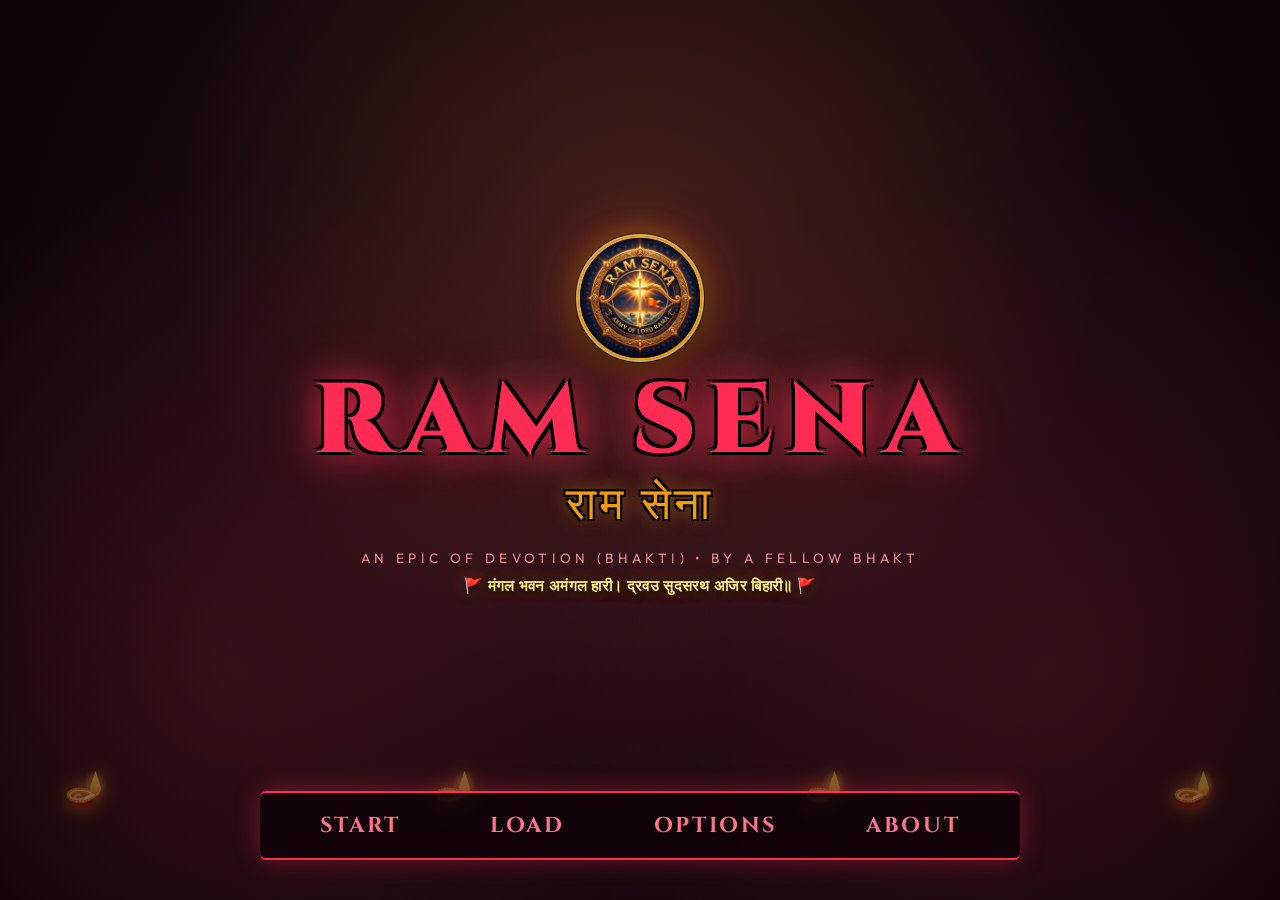
<file: index.html>
<!DOCTYPE html>
<html lang="en">
<head>
  <meta charset="UTF-8">
  <meta name="viewport" content="width=device-width, initial-scale=1.0">
  <title>RAM SENA | The Sacred Vanguard (राम सेना)</title>
  <meta name="description" content="A top-down 2D modern RPG web game of devotion and service in Shri Ram's army.">
  
  <!-- Sacred Logo Favicon & App Icons -->
  <link rel="icon" type="image/png" href="assets/images/logo.png">
  <link rel="apple-touch-icon" href="assets/images/logo.png">
  
  <!-- Modern & Sacred Typography -->
  <link rel="preconnect" href="https://fonts.googleapis.com">
  <link rel="preconnect" href="https://fonts.gstatic.com" crossorigin>
  <link href="https://fonts.googleapis.com/css2?family=Cinzel:wght@600;700;900&family=Press+Start+2P&family=Outfit:wght@300;400;500;600;700&family=VT323&display=swap" rel="stylesheet">
  
  <!-- Stylesheet -->
  <link rel="stylesheet" href="css/style.css">
  <link rel="stylesheet" href="css/touchControls.css">
</head>
<body>
  <div id="game-app">
    <!-- 1. FULLSCREEN MODERN RPG VIEWPORT -->
    <main id="canvas-container">
      <canvas id="gameCanvas"></canvas>

      <!-- MODERN TOP RPG HUD -->
      <header id="rpg-top-hud">
        <!-- Hero Profile & Map Location -->
        <div class="hud-profile-card">
          <div class="hud-avatar-box">
            <img id="hud-avatar-img" class="hud-avatar-img" src="assets/images/vanar_front.png" alt="Devotee Avatar">
          </div>
          <div class="hud-profile-meta">
            <div class="hud-hero-line">
              <span class="hud-hero-name" id="hud-hero-name">VANAR SEVAKA</span>
              <span class="hud-role-tag">ARMY OF RAM</span>
            </div>
            <div class="hud-map-line">
              <span class="hud-pin">📍</span>
              <span class="hud-map-title" id="hud-map-name">Southern Camp (Phase 1)</span>
            </div>
            <div class="hud-hp-wrap">
              <div class="hud-hp-bar" id="hud-hp-bar" style="width: 100%;"></div>
              <span class="hud-hp-label" id="hud-hp-text">100/100 HP</span>
            </div>
          </div>
        </div>

        <!-- Interactive Action Nav (Clickable & Keyboard Hotkeys) -->
        <nav class="hud-actions-nav">
          <button id="hud-btn-bag" class="hud-action-btn" title="Open Inventory Bag (B / I)">
            <span class="hud-btn-icon">🎒</span>
            <span class="hud-btn-txt">BAG</span>
            <kbd class="hud-btn-kbd">B</kbd>
          </button>
          <button id="hud-btn-menu" class="hud-action-btn" title="Open Start Menu (M / Enter)">
            <span class="hud-btn-icon">📜</span>
            <span class="hud-btn-txt">MENU</span>
            <kbd class="hud-btn-kbd">M</kbd>
          </button>
          <button id="hud-btn-options" class="hud-action-btn" title="Game Options & Audio (O)">
            <span class="hud-btn-icon">⚙️</span>
            <span class="hud-btn-txt">OPTIONS</span>
            <kbd class="hud-btn-kbd">O</kbd>
          </button>
          <button id="hud-btn-hail" class="hud-action-btn" title="Hail Shri Ram! (H)">
            <span class="hud-btn-icon">🚩</span>
            <span class="hud-btn-txt">HAIL</span>
            <kbd class="hud-btn-kbd">H</kbd>
          </button>
          <button id="hud-btn-fullscreen" class="hud-action-btn" title="Toggle Fullscreen">
            <span class="hud-btn-icon">⛶</span>
            <span class="hud-btn-txt">EXPAND</span>
          </button>
        </nav>
      </header>

      <!-- 2. RETRO DEVOTIONAL START MENU (POPS UP ON PRESSING M / ENTER) -->
      <div id="retro-start-menu" class="hidden">
        <div class="gba-menu-box">
          <div class="gba-menu-brand">
            <img src="assets/images/logo.png" alt="Ram Sena Logo" class="gba-menu-logo">
            <span class="gba-menu-brand-title">RAM SENA</span>
          </div>
          <div class="gba-menu-row selected" data-index="0" data-action="bag">
            <span class="gba-cursor">▶</span><span class="gba-label">BAG</span>
          </div>
          <div class="gba-menu-row" data-index="1" data-action="sevaka">
            <span class="gba-cursor">&nbsp;</span><span class="gba-label" id="gba-player-name">VANAR</span>
          </div>
          <div class="gba-menu-row" data-index="2" data-action="save">
            <span class="gba-cursor">&nbsp;</span><span class="gba-label">SAVE</span>
          </div>
          <div class="gba-menu-row" data-index="3" data-action="option">
            <span class="gba-cursor">&nbsp;</span><span class="gba-label">OPTION</span>
          </div>
          <div class="gba-menu-row" data-index="4" data-action="rest">
            <span class="gba-cursor">&nbsp;</span><span class="gba-label">REST / DAY</span>
          </div>
          <div class="gba-menu-row" data-index="5" data-action="exit">
            <span class="gba-cursor">&nbsp;</span><span class="gba-label">EXIT</span>
          </div>
          <div style="font-size: 0.65rem; color: #b45309; text-align: center; border-top: 1px dashed rgba(0,0,0,0.18); padding-top: 4px; margin-top: 2px; font-family: 'Cinzel', serif; font-weight: 700;">
            🚩 राम काज करिबे को आतुर 🚩
          </div>
        </div>
      </div>

      <!-- 3. MODERN RPG DIALOGUE BOX (WITH OPTIONAL BIG CHARACTER PORTRAIT) -->
      <div id="retro-textbox-wrapper" class="hidden">
        <!-- Prominent Character Portrait (Toggled in Options) -->
        <div id="retro-big-portrait-container" class="retro-big-portrait-container hidden">
          <img id="retro-big-portrait-img" class="retro-big-portrait-img" src="assets/images/ram.png" alt="Character Portrait">
        </div>

        <div class="retro-dialogue-topbar">
          <div class="retro-speaker-header">
            <img id="retro-speaker-img" class="retro-speaker-portrait" src="assets/images/ram.png" alt="Speaker">
            <div class="retro-speaker-tag" id="retro-speaker-name">Shri Ram</div>
          </div>
          <button id="btn-dialogue-close" class="retro-dialogue-close-btn" title="Cancel / Dismiss Dialogue">✕ CANCEL</button>
        </div>
        <div class="retro-box">
          <div class="retro-text-content" id="retro-dialogue-text">
            Hi! Sorry to keep you waiting!
          </div>
          <!-- Blinking Red Down-Triangle Indicator (▼) -->
          <div class="retro-cursor-indicator active" id="retro-cursor">▼</div>
          <!-- Choice Buttons Container -->
          <div class="retro-choices-container" id="retro-choices"></div>
        </div>
      </div>
    </main>

    <!-- BOTTOM CONTROLS HINT BAR -->
    <footer id="emulator-bar">
      <div class="emu-controls-hint">
        Move: <strong>Arrows / WASD</strong> &nbsp;|&nbsp; Interact: <strong>Z / E</strong> &nbsp;|&nbsp; Bag: <strong>B / I</strong> &nbsp;|&nbsp; Menu: <strong>M / Enter</strong> &nbsp;|&nbsp; Options: <strong>O</strong> &nbsp;|&nbsp; Volume: <strong>+ / -</strong> &nbsp;|&nbsp; Hail: <strong>H</strong>
      </div>
    </footer>

    <!-- 4. DEVOTIONAL SEVA SACK (WITH DIRECT GARLAND CRAFTING) -->
    <div id="retro-bag-modal" class="hidden">
      <div class="retro-bag-frame">
        <div class="retro-bag-header">
          <span class="retro-bag-title">🎒 SEVAKA POCKETS (ITEMS & CRAFTING)</span>
          <span style="font-family: var(--font-retro); font-size: 0.65rem; color: var(--gold);">BHAKTI SEVA</span>
        </div>
        <div class="retro-bag-body">
          <!-- Left: Items List -->
          <div class="retro-bag-list" id="bag-item-list">
            <!-- Populated dynamically -->
          </div>
          <!-- Right: Item Detail & Garland Weaving Card -->
          <div class="retro-bag-detail">
            <div>
              <div class="item-detail-icon" id="bag-detail-icon">🪨</div>
              <div class="item-detail-name" id="bag-detail-name">Sacred Stone</div>
              <div class="item-detail-desc" id="bag-detail-desc">
                Heavy mountain stone gathered in devotion. Handed to architects Nal & Neel, who sanctify each stone through the holy remembrance of Ram Naam so the Setu floats without sinking.
              </div>
            </div>

            <!-- PROMINENT GARLAND WEAVING CRAFTING SECTION (ONLY SHOWN FOR GARLAND ITEM) -->
            <div class="bag-craft-card" id="bag-garland-craft-card" style="display: none;">
              <div class="craft-card-top">
                <span class="craft-card-title">📿 WEAVE SACRED GARLAND</span>
                <span class="craft-card-count" id="craft-flower-count">Flowers: 0 / 5</span>
              </div>
              <p class="craft-card-hint">
                Weave 5 fragrant forest blossoms (🌸) into a blessed garland (पुष्पमाला) to offer to Shri Ram or the army commanders for divine darshan!
              </p>
              <button class="btn-retro-action btn-craft-hero" id="btn-quick-craft-garland">
                🌸 WEAVE GARLAND NOW
              </button>
            </div>

            <div class="retro-bag-actions" id="bag-actions-container">
              <!-- Context actions -->
            </div>
          </div>
        </div>
        <div class="retro-bag-footer">
          <button class="btn-retro-action" id="btn-close-bag">
            <span class="btn-hero-text">↩ BACK</span> <span class="kbd-hint">[B / X / Esc]</span>
          </button>
        </div>
      </div>
    </div>

    <!-- 5. SEVAKA STATS CARD -->
    <div id="sevaka-card-modal" class="hidden">
      <div class="sevaka-card-frame">
        <div class="card-header">
          <div class="card-hero-meta">
            <img id="card-hero-avatar" src="assets/images/vanar_front.png" alt="Devotee Avatar" class="card-hero-avatar">
            <div>
              <div class="card-title" id="card-hero-name">VANAR SEVAKA 🐒</div>
              <div class="card-subtitle-hindi" id="card-hero-hindi">वानर सेवक • Swift Scout</div>
            </div>
          </div>
          <span class="sevaka-army-badge">ARMY OF RAM</span>
        </div>
        <div class="card-stats-grid">
          <div class="stat-box">
            <span class="stat-label">❤️ HEALTH</span>
            <span class="stat-value" id="card-hp">100/100</span>
          </div>
          <div class="stat-box">
            <span class="stat-label">⚔️ ATTACK</span>
            <span class="stat-value" id="card-atk">22</span>
          </div>
          <div class="stat-box">
            <span class="stat-label">🛡️ DEFENSE</span>
            <span class="stat-value" id="card-def">10</span>
          </div>
          <div class="stat-box">
            <span class="stat-label">⚡ AGILITY</span>
            <span class="stat-value" id="card-agi">26</span>
          </div>
          <div class="stat-box setu-stat-box" style="grid-column: span 2;">
            <div class="setu-stat-header">
              <span class="stat-label">🪨 SETU SERVICE (सेतु सेवा)</span>
              <span class="setu-progress-count"><span id="card-setu">0</span> / 10 Stones</span>
            </div>
            <div class="setu-progress-bar-wrap">
              <div class="setu-progress-bar-fill" id="card-setu-bar" style="width: 0%;"></div>
            </div>
          </div>
        </div>
        <button class="btn-retro-action btn-sevaka-close" id="btn-close-sevaka-card">
          <span class="btn-hero-text">↩ BACK</span> <span class="kbd-hint">[B / X / Esc]</span>
        </button>
      </div>
    </div>

    <!-- 6. FULLSCREEN TITLE SCREEN -->
    <div id="title-screen">
      <div class="title-bg-scenery"></div>
      
      <div class="title-candles-silhouette">
        <span>🪔</span>
        <span>🪔</span>
        <span>🪔</span>
        <span>🪔</span>
      </div>

      <div class="title-main-group">
        <div class="title-logo-badge-wrap">
          <img class="title-logo-emblem" src="assets/images/logo.png" alt="Ram Sena Sacred Logo Emblem">
        </div>
        <h1 class="title-logo-text">RAM SENA</h1>
        <div class="title-hindi">राम सेना</div>
        <div class="title-author">AN EPIC OF DEVOTION (BHAKTI) • BY A FELLOW BHAKT</div>
        <div class="title-chaupai-verse">
          🚩 मंगल भवन अमंगल हारी। द्रवउ सुदसरथ अजिर बिहारी॥ 🚩
        </div>
      </div>

      <!-- Bottom Navigation Ribbon -->
      <nav class="title-nav-ribbon">
        <button class="title-nav-btn" id="btn-title-start">START</button>
        <button class="title-nav-btn" id="btn-title-load">LOAD</button>
        <button class="title-nav-btn" id="btn-title-options">OPTIONS</button>
        <button class="title-nav-btn" id="btn-title-about">ABOUT</button>
      </nav>
    </div>

    <!-- 7. STATE-OF-THE-ART MODERN RPG CHARACTER SELECTION -->
    <div id="character-select-screen" class="hidden">
      <div class="char-select-modern-frame">
        <header class="char-select-modern-header">
          <div class="char-sacred-subtitle">🚩 TRETA YUGA • THE HOLY VANGUARD 🚩</div>
          <h2 class="char-select-modern-title">CHOOSE YOUR DEVOTEE</h2>
          <p class="char-select-modern-desc">
            Select your humble service in the sacred army of Shri Ram
          </p>
        </header>

        <div class="char-options-grid">
          <!-- Option 1: VANAR -->
          <div class="char-card selected" id="opt-vanar" role="button" tabindex="0">
            <div class="char-card-topbar">
              <span class="char-badge">KISHKINDHA SCOUT</span>
              <span class="char-radio-indicator">✓ SELECTED</span>
            </div>
            
            <div class="char-portrait-wrap">
              <img src="assets/images/vanar_front.png" alt="Vanar Devotee" class="char-portrait-img">
            </div>
            
            <div class="char-name-title">VANAR SEVAKA</div>
            <div class="char-hindi-name">वानर सेवक • Swift Scout</div>

            <div class="char-quick-stats">
              <span class="cstat-chip">❤️ 100 HP</span>
              <span class="cstat-chip">⚔️ 22 ATK</span>
              <span class="cstat-chip chip-highlight">⚡ 26 SPD</span>
            </div>

            <div class="char-blessing-pill">
              ✦ VAYU-GATI: High Agility & Critical Strikes
            </div>
          </div>

          <!-- Option 2: RIKSHA (BEAR) -->
          <div class="char-card" id="opt-riksha" role="button" tabindex="0">
            <div class="char-card-topbar">
              <span class="char-badge">JAMBAVAN CLAN</span>
              <span class="char-radio-indicator">○ SELECT</span>
            </div>

            <div class="char-portrait-wrap">
              <img src="assets/images/bear_front.png" alt="Riksha Bear Devotee" class="char-portrait-img">
            </div>

            <div class="char-name-title">RIKSHA SEVAKA</div>
            <div class="char-hindi-name">ऋक्ष सेवक • Heavy Warrior</div>

            <div class="char-quick-stats">
              <span class="cstat-chip chip-highlight">❤️ 130 HP</span>
              <span class="cstat-chip chip-highlight">⚔️ 28 ATK</span>
              <span class="cstat-chip">🛡️ 18 DEF</span>
            </div>

            <div class="char-blessing-pill">
              ✦ VAJRA-BALA: Colossal Health & Heavy Defense
            </div>
          </div>
        </div>

        <div class="permanent-notice">
          🔒 Devotee choice is locked for this journey
        </div>

        <footer class="char-select-footer">
          <button class="btn-retro-action btn-confirm-hero" id="btn-confirm-archetype">
            <span class="btn-hero-text">⚔️ BEGIN AS VANAR</span> <span class="kbd-hint">(Enter / Z)</span>
          </button>
          <button class="btn-retro-action btn-back-hero" id="btn-back-to-title">
            <span class="btn-hero-text">↩ BACK</span> <span class="kbd-hint">[Esc / X]</span>
          </button>
        </footer>
      </div>
    </div>

    <!-- 8. ABOUT & SACRED RAMAYANA CHRONICLE MODAL -->
    <div id="about-modal" class="retro-modal-backdrop hidden">
      <div class="about-modal-frame">
        <header class="about-modal-header">
          <div class="about-modal-title-group">
            <img src="assets/images/logo.png" alt="Ram Sena Logo" class="about-title-emblem">
            <div>
              <div class="about-modal-title">श्री राम कथा एवं खेल परिचय</div>
              <div class="about-modal-subtitle">THE SACRED CHRONICLE OF RAM SENA</div>
            </div>
          </div>
          <button class="about-modal-close-icon" id="btn-close-about-x" aria-label="Close About">✕</button>
        </header>

        <div class="about-modal-body">

          <!-- Intro Banner with Sacred Emblem -->
          <div class="story-intro-card story-intro-card-flex">
            <img src="assets/images/logo.png" alt="Ram Sena Emblem" class="about-modal-logo">
            <div>
              <div class="story-intro-headline">
                ✦ श्री रामचरितमानस — किष्किन्धा से अयोध्या वापसी तक की दिव्य गाथा ✦
              </div>
              <div class="story-intro-text">
                यह खेल रामायण के उस पावन कालखंड को समर्पित है जहाँ भगवान श्री राम के अनुग्रह से वानर और रीछ सेना ने निष्काम भक्ति और सेवा का सर्वोच्च आदर्श स्थापित किया। आप इस सेना के एक विनम्र सेवक हैं।
              </div>
            </div>
          </div>

          <!-- Chapter 1: Kishkindha Kanda -->
          <div class="story-chapter">
            <div class="chapter-title">
              <span>🚩 अध्याय १: किष्किन्धा काण्ड — दिव्य मित्रता एवं सीता अन्वेषण</span>
            </div>
            <div class="chaupai-box">
              <div class="chaupai-sanskrit">
                "जे न मित्र दुख होहिं दुखारी। तिन्हहि बिलोकत पातक भारी॥<br>
                सखा सोच त्यागहु बल मोरें। सब बिधि घटब काजु मैं तोरें॥"
              </div>
              <div class="chaupai-meaning">
                (भावार्थ: जो मित्र के दुःख से दुःखी नहीं होते, उन्हें देखने से भी पाप लगता है। हे सखा! मेरे बल पर सारा संकोच और चिंता त्याग दो, मैं तुम्हारे समस्त कार्य सिद्ध करूँगा।)
              </div>
            </div>
            <div class="chapter-narrative">
              ऋष्यमूक पर्वत पर भगवान श्री राम और लक्ष्मण जी का आगमन हुआ। पवनपुत्र श्री हनुमान जी ने विप्र रूप में प्रभु के दर्शन किए और श्री राम व सुग्रीव की अग्नि को साक्षी मानकर अमर मित्रता कराई। मर्यादा पुरुषोत्तम ने सुग्रीव का भय दूर कर उन्हें किष्किन्धा का राज्य प्रदान किया। इसके पश्चात माता सीता की खोज में अंगद, जाम्बवन्त, नील, नल और हनुमान जी के नेतृत्व में वानर दलों को चारों दिशाओं में भेजा गया।
            </div>
          </div>

          <!-- Chapter 2: Sundara Kanda -->
          <div class="story-chapter">
            <div class="chapter-title">
              <span>🌟 अध्याय २: सुन्दर काण्ड — समुद्र लंघन एवं लंका दहन</span>
            </div>
            <div class="chaupai-box">
              <div class="chaupai-sanskrit">
                "कवन सो काज कठिन जग माहीं। जो नहिं होइ तात तुम्ह पाहीं॥<br>
                प्रबिसि नगर कीजै सब काजा। हृदयं राखि कोसलपुर राजा॥"
              </div>
              <div class="chaupai-meaning">
                (भावार्थ: संसार में ऐसा कौन सा कठिन कार्य है जो तुमसे न हो सके, हे तात हनुमान! अयोध्या के राजा श्री राम को हृदय में धारण कर लंका में प्रवेश करो और सारे कार्य सिद्ध करो।)
              </div>
            </div>
            <div class="chapter-narrative">
              महेन्द्र पर्वत के तट पर रीछराज जाम्बवन्त जी ने हनुमान जी को उनके अतुलित बल और पराक्रम का स्मरण कराया। 'जय श्री राम' का जयघोष करते हुए मारुतिनंदन ने सौ योजन के विशाल समुद्र को लाँघ दिया। सुरसा और सिंहिका की बाधाओं को पार कर लंका में अशोक वाटिका पहुँचे। माता जानकी को प्रभु श्री राम की मुद्रिका (अंगूठी) देकर उनका संताप मिटाया, अक्षयकुमार का संहार किया और अपनी पूँछ से स्वर्णमयी लंका को भस्म कर माता सीता की चूड़ामणि लेकर सकुशल लौटे।
            </div>
          </div>

          <!-- Chapter 3: Lanka Kanda / Setu Nirman -->
          <div class="story-chapter">
            <div class="chapter-title">
              <span>🌊 अध्याय ३: लंका काण्ड — विभीषण शरणागति एवं राम सेतु निर्माण</span>
            </div>
            <div class="chaupai-box">
              <div class="chaupai-sanskrit">
                "सनमुख होइ जीव मोहि जबहीं। जन्म कोटि अघ नासहिं तबहीं॥<br>
                लिखि लिखि नाम चलावहिं रामा। रचहिं सेतु जय जय सुखधामा॥<br>
                सिला तरहिं जिन पर प्रभु नामा। देखि कौतुक सुख पावत रामा॥"
              </div>
              <div class="chaupai-meaning">
                (भावार्थ: जैसे ही कोई जीव मेरे सम्मुख आता है, उसके करोड़ों जन्मों के पाप नष्ट हो जाते हैं। पत्थरों पर 'राम' नाम लिखकर वानर समुद्र में डालते हैं और प्रभु के नाम के प्रभाव से भारी शिलाएँ तैरने लगती हैं।)
              </div>
            </div>
            <div class="chapter-narrative">
              दक्षिण समुद्र तट पर विशाल वानर-भालू सेना का जमावड़ा हुआ। सत्य का पक्षधर विभीषण प्रभु श्री राम की शरण में आया और करुणानिधान ने उसे अभयदान देकर लंका का राजा घोषित किया। समुद्र पार करने के लिए विश्वकर्मा-पुत्र शिल्पकार नल और नील ने सेतु निर्माण प्रारंभ किया। पर्वत-पहाड़ों की भारी शिलाओं पर जैसे ही 'राम' नाम अंकित किया गया, वे समुद्र की लहरों पर तैरने लगीं। केवल पाँच दिनों में सौ योजन लंबा अलौकिक राम सेतु बनकर तैयार हो गया और पूरी सेना लंका तट पर उतर गई।
            </div>
          </div>

          <!-- Chapter 4: Dharma Yuddha -->
          <div class="story-chapter">
            <div class="chapter-title">
              <span>⚔️ अध्याय ४: धर्म युद्ध — अधर्म का संहार एवं विजय</span>
            </div>
            <div class="chaupai-box">
              <div class="chaupai-sanskrit">
                "राम टेक राखेहु मन माहीं। धर्म विजय संसय कछु नाहीं॥<br>
                संजीवनी मूरि आनि जिआए। लखन राम हरष उर छाए॥"
              </div>
              <div class="chaupai-meaning">
                (भावार्थ: मन में केवल श्री राम का भरोसा रखो, धर्म की विजय में किंचित भी संशय नहीं है। हनुमान जी द्वारा द्रोणागिरि से संजीवनी बूटी लाए जाने पर लक्ष्मण जी स्वस्थ हुए और सेना में हर्ष की लहर दौड़ गई।)
              </div>
            </div>
            <div class="chapter-narrative">
              सुवेल पर्वत की तलहटी में धर्म और अधर्म का महासंग्राम छिड़ा। सुग्रीव, अंगद, जाम्बवन्त और वीर सैनिकों ने राक्षसी सेना को धूल चटा दी। सुषेण वैद्य के परामर्श पर हनुमान जी हिमालय से पूरा पर्वत उठाकर लाए और संजीवनी से लक्ष्मण जी को पुनर्जीवन मिला। कुंभकर्ण और मेघनाद का वध हुआ। अंत में विजयादशमी के पावन दिन भगवान श्री राम ने अपने अचूक बाण से दशानन रावण का संहार कर धर्म, नीति और सत्य की विजय पताका फहराई।
            </div>
          </div>

          <!-- Chapter 5: Return to Ayodhya -->
          <div class="story-chapter">
            <div class="chapter-title">
              <span>🪔 अध्याय ५: उत्तर काण्ड — पुष्पक विमान वापसी एवं रामराज्य</span>
            </div>
            <div class="chaupai-box">
              <div class="chaupai-sanskrit">
                "पुष्पक बिमान चढ़े रघुराई। भरत मिलाप भयो सुखदाई॥<br>
                दैहिक दैविक भौतिक तापा। राम राज नहिं काहुहि ब्यापा॥<br>
                सब नर करहिं परस्पर प्रीती। चलहिं स्वधर्म निरत श्रुति नीती॥"
              </div>
              <div class="chaupai-meaning">
                (भावार्थ: श्री रघुनाथ जी पुष्पक विमान पर आरूढ़ होकर लौटे और भरत जी से परम आनंदमय मिलन हुआ। रामराज्य में किसी को भी कोई दैहिक, दैविक या भौतिक कष्ट नहीं होता। सब लोग परस्पर प्रेम करते हैं और धर्म के मार्ग पर चलते हैं।)
              </div>
            </div>
            <div class="chapter-narrative">
              धर्मपरायण विभीषण का राज्याभिषेक कर, माता सीता को ससम्मान लेकर श्री राम, लक्ष्मण, हनुमान जी और समस्त वानर-भालू सेना दिव्य पुष्पक विमान पर सवार होकर आकाश मार्ग से उत्तर दिशा की ओर चले। नंदीग्राम में तपस्वी भरत जी से प्रभु का अश्रुपूर्ण मिलन हुआ। कार्तिक अमावस्या की निशा में अयोध्यावासियों ने लाखों दीप जलाकर दीपोत्सव मनाया। अयोध्या में भगवान श्री राम का भव्य राज्याभिषेक हुआ और चारों दिशाओं में 'रामराज्य' स्थापित हुआ, जहाँ भय, दुःख और भेद-भाव का कोई नामोनिशान न था।
            </div>
          </div>

          <!-- Philosophy & Seva -->
          <div class="story-chapter">
            <div class="chapter-title">
              <span>🐒 राम सेना खेल दर्शन (GAME PHILOSOPHY & BHAKTI SEVA)</span>
            </div>
            <div class="chapter-narrative">
              <p style="margin-bottom: 0.6rem;">
                <strong>✦ सेवक भाव (Humble Devotee):</strong> आप इस सेना में कोई अहंकारी योद्धा नहीं, बल्कि एक निष्काम वानर या भालू सेवक हैं। जैसे गिलहरी ने बालू के कण डालकर सेतु निर्माण में भाग लिया और प्रभु का प्रेम पाया, वैसे ही आप पत्थर उठाकर नल-नील तक पहुँचाते हैं और पुष्प चुनकर भगवान को माला अर्पित करते हैं।
              </p>
              <p style="margin-bottom: 0.6rem;">
                <strong>✦ शरणागति (No Game Over):</strong> इस खेल में 'Game Over' नहीं होता। यदि युद्ध में आपका स्वास्थ्य शून्य हो जाता है, तो श्री राम का दिव्य बाण आपके प्राणों की रक्षा करता है और सुषेण वैद्य आपको पुनः स्वस्थ कर देते हैं।
              </p>
              <p>
                <strong>✦ नियंत्रण (Controls):</strong> चलना: <strong>Arrows / WASD</strong> • बातचीत/सेवा: <strong>Z / E</strong> • झोली: <strong>B / I</strong> • मेनू: <strong>M / Enter</strong> • विकल्प: <strong>O</strong> • ध्वनि: <strong>+ / -</strong> • जयघोष: <strong>[H]</strong> (जय श्री राम!).
              </p>
            </div>
          </div>

        </div>
        <button class="about-btn-close-main" id="btn-close-about">
          <span>प्रणाम एवं वापसी (BACK)</span>
          <span class="kbd-hint">[B / X / Esc]</span>
        </button>
      </div>
    </div>

    <!-- 9. OPTIONS & VOLUME MODAL -->
    <div id="options-modal" class="retro-modal-backdrop hidden">
      <div class="options-modal-frame">
        <header class="options-modal-header">
          <div class="options-modal-title">
            <img src="assets/images/logo.png" alt="Ram Sena Logo" class="options-title-emblem">
            <span>OPTIONS & AUDIO (विकल्प)</span>
          </div>
          <button class="options-modal-close-icon" id="btn-close-options-x" aria-label="Close Options">✕</button>
        </header>

        <div class="options-modal-body">
          <!-- Volume Slider: Stacked for 100% Responsive Fit -->
          <div class="options-row options-row-stacked">
            <div class="options-row-top">
              <div class="options-label">
                <span class="options-icon">🎵</span>
                <span>MUSIC VOLUME</span>
              </div>
              <span id="opt-volume-val" class="options-volume-val">40%</span>
            </div>
            <div class="options-volume-control">
              <button class="options-btn-step" id="btn-vol-down" aria-label="Volume Down">➖</button>
              <div class="options-slider-track-wrap">
                <input type="range" id="opt-volume-slider" min="0" max="100" value="40" class="options-slider">
              </div>
              <button class="options-btn-step" id="btn-vol-up" aria-label="Volume Up">➕</button>
            </div>
          </div>

          <!-- Devotional Music BGM -->
          <div class="options-row">
            <div class="options-label">
              <span class="options-icon">🪕</span>
              <span>DEVOTIONAL BGM</span>
            </div>
            <button class="options-btn-toggle" id="opt-bgm-toggle">ON</button>
          </div>

          <!-- Bhajan Selector -->
          <div class="options-row">
            <div class="options-label">
              <span class="options-icon">🎶</span>
              <span>BHAJAN TRACK</span>
            </div>
            <button class="options-btn-toggle options-track-btn" id="opt-bhajan-select">Bhajan 1</button>
          </div>

          <!-- Dialogue Speed -->
          <div class="options-row">
            <div class="options-label">
              <span class="options-icon">⚡</span>
              <span>TEXT SPEED</span>
            </div>
            <button class="options-btn-toggle" id="opt-text-speed">FAST</button>
          </div>

          <!-- Big Portrait Toggle -->
          <div class="options-row">
            <div class="options-label">
              <span class="options-icon">👤</span>
              <span>BIG PORTRAIT</span>
            </div>
            <button class="options-btn-toggle" id="opt-big-portrait">ON</button>
          </div>

          <!-- Developer Tools Link -->
          <div class="options-dev-footer">
            <span class="options-dev-hint">Developer Tools: </span>
            <a href="image-editor.html" class="options-dev-link">🎨 Sprite Studio</a>
          </div>
        </div>

        <button class="options-btn-close-main" id="btn-close-options">
          <span>↩ BACK TO GAME</span>
          <span class="kbd-hint">[B / X / Esc]</span>
        </button>
      </div>
    </div>
  </div>

  <!-- Modular Scripts in Order of Execution -->
  <script src="scripts/constants.js"></script>
  <script src="maps/camp1.js"></script>
  <script src="maps/forest1.js"></script>
  <script src="maps/beach1.js"></script>
  <script src="maps/camp2.js"></script>
  <script src="maps/forest2.js"></script>
  <script src="maps/beach2.js"></script>
  <script src="maps/field.js"></script>
  <script src="scripts/spriteManager.js"></script>
  <script src="scripts/assetRenderer.js"></script>
  <script src="scripts/audio.js"></script>
  <script src="scripts/camera.js"></script>
  <script src="scripts/input.js"></script>
  <script src="scripts/inventory.js"></script>
  <script src="scripts/combat.js"></script>
  <script src="scripts/npcManager.js"></script>
  <script src="scripts/mapManager.js"></script>
  <script src="scripts/player.js"></script>
  <script src="scripts/ui.js"></script>
  <script src="scripts/main.js"></script>
  <script src="scripts/touchControls.js"></script>
</body>
</html>
</file>
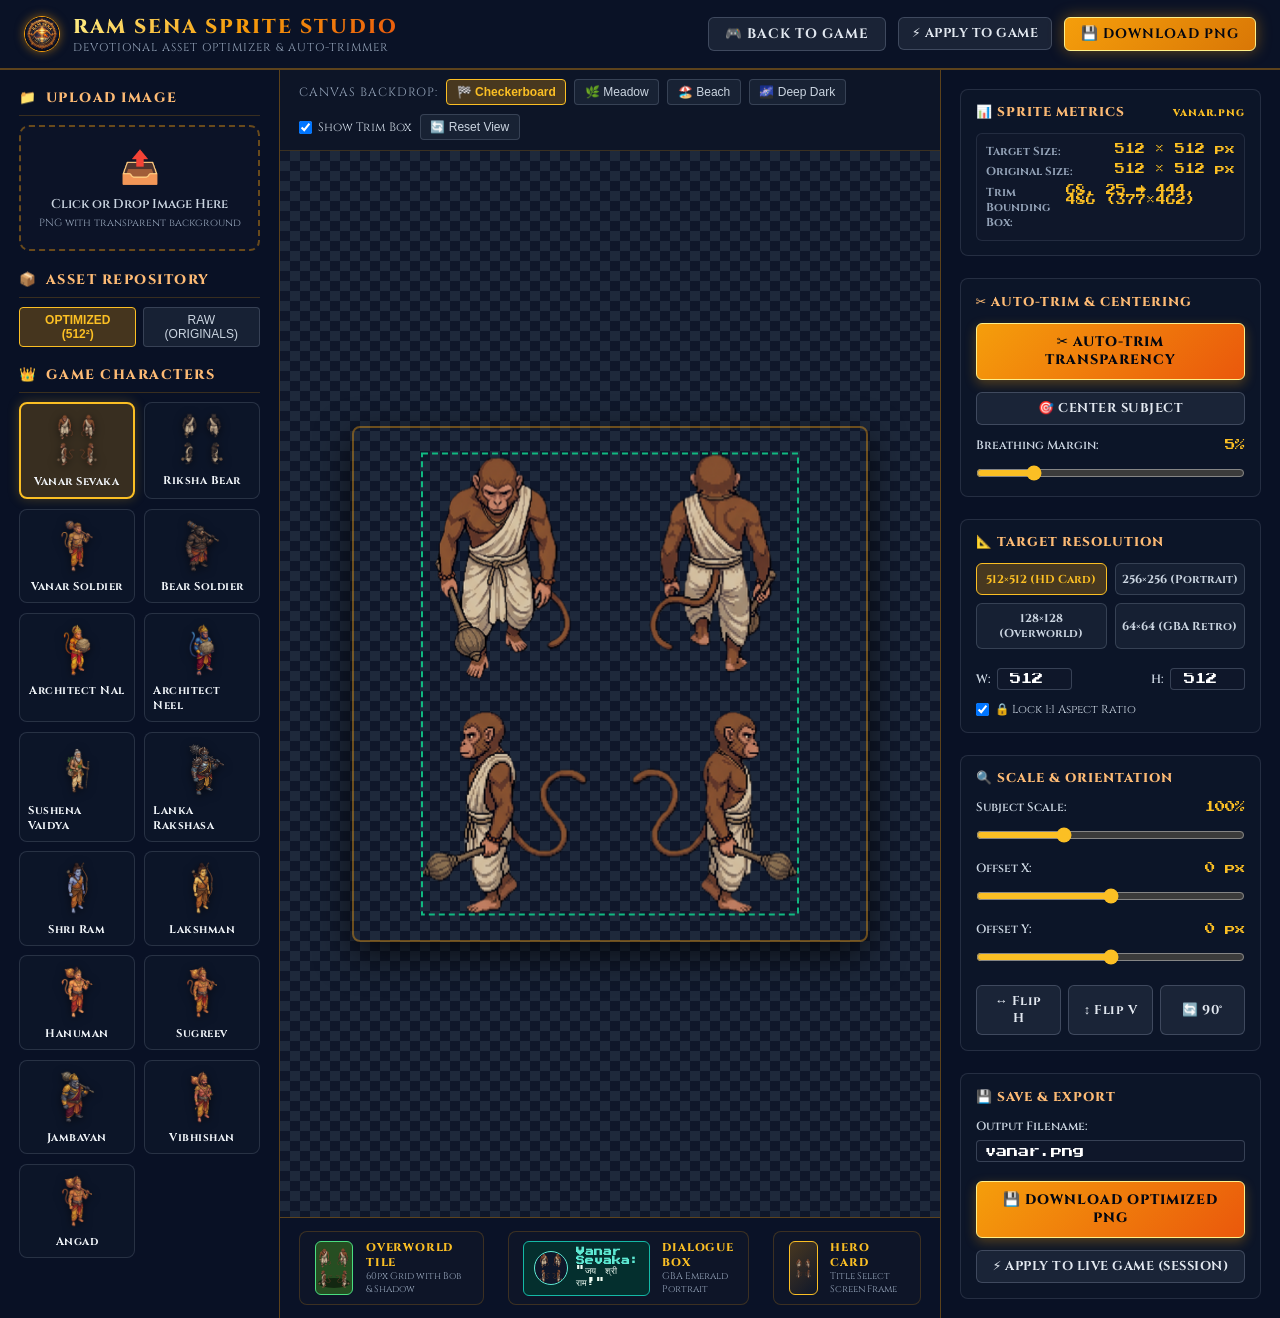
<file: image-editor.html>
<!DOCTYPE html>
<html lang="en">
<head>
  <meta charset="UTF-8">
  <meta name="viewport" content="width=device-width, initial-scale=1.0">
  <title>Ram Sena - Devotional Sprite & Image Studio</title>
  
  <link rel="icon" type="image/png" href="assets/images/logo.png">
  
  <!-- Fonts -->
  <link rel="preconnect" href="https://fonts.googleapis.com">
  <link rel="preconnect" href="https://fonts.gstatic.com" crossorigin>
  <link href="https://fonts.googleapis.com/css2?family=Cinzel:wght@600;700;800;900&family=Press+Start+2P&display=swap" rel="stylesheet">
  
  <link rel="stylesheet" href="css/editor.css">
</head>
<body>

  <!-- TOP HEADER -->
  <header id="editor-header">
    <div class="header-brand">
      <img src="assets/images/logo.png" alt="Ram Sena Logo" style="width: 36px; height: 36px; border-radius: 50%; border: 1.5px solid #f59e0b; object-fit: cover; box-shadow: 0 0 10px rgba(245, 158, 11, 0.5);">
      <div>
        <div class="brand-title">RAM SENA SPRITE STUDIO</div>
        <div class="brand-sub">DEVOTIONAL ASSET OPTIMIZER & AUTO-TRIMMER</div>
      </div>
    </div>
    <div class="header-actions">
      <a href="index.html" class="btn-editor-nav btn-back-game">
        🎮 BACK TO GAME
      </a>
      <button id="btn-top-apply" class="btn-editor-nav btn-action-secondary">
        ⚡ APPLY TO GAME
      </button>
      <button id="btn-top-download" class="btn-editor-nav btn-export-top">
        💾 DOWNLOAD PNG
      </button>
    </div>
  </header>

  <!-- MAIN 3-COLUMN WORKSPACE -->
  <main id="studio-layout">

    <!-- LEFT PANEL: SPRITE SOURCE SELECTOR -->
    <aside id="left-panel">
      
      <!-- CUSTOM UPLOAD DROPZONE -->
      <div>
        <div class="panel-section-title">
          <span>📁</span> UPLOAD IMAGE
        </div>
        <div id="dropzone" class="dropzone-box" style="margin-top: 0.6rem;">
          <div class="dropzone-icon">📤</div>
          <div class="dropzone-text">Click or Drop Image Here</div>
          <div class="dropzone-sub">PNG with transparent background</div>
          <input type="file" id="file-input" accept="image/png, image/webp, image/jpeg">
        </div>
      </div>

      <!-- SOURCE TOGGLE: CURRENT OPTIMIZED VS RAW ORIGINALS -->
      <div>
        <div class="panel-section-title">
          <span>📦</span> ASSET REPOSITORY
        </div>
        <div style="display: flex; gap: 0.4rem; margin-top: 0.6rem;">
          <button id="btn-repo-optimized" class="bg-select-btn active" style="flex: 1;">OPTIMIZED (512²)</button>
          <button id="btn-repo-raw" class="bg-select-btn" style="flex: 1;">RAW (ORIGINALS)</button>
        </div>
      </div>

      <!-- CHARACTER SELECT GALLERY -->
      <div>
        <div class="panel-section-title">
          <span>👑</span> GAME CHARACTERS
        </div>
        <div class="sprite-gallery-grid" id="sprite-gallery" style="margin-top: 0.6rem;">
          <!-- Dynamically populated -->
        </div>
      </div>

    </aside>

    <!-- CENTER WORKSPACE: INTERACTIVE CANVAS -->
    <section id="center-workspace">
      
      <!-- TOP CANVAS TOOLBAR -->
      <div class="workspace-toolbar">
        <div class="toolbar-group">
          <span class="toolbar-label">Canvas Backdrop:</span>
          <button class="bg-select-btn active" data-bg="checkerboard">🏁 Checkerboard</button>
          <button class="bg-select-btn" data-bg="meadow">🌿 Meadow</button>
          <button class="bg-select-btn" data-bg="beach">🏖️ Beach</button>
          <button class="bg-select-btn" data-bg="temple">🌌 Deep Dark</button>
        </div>

        <div class="toolbar-group">
          <label style="font-size: 0.75rem; color: #cbd5e1; display: flex; align-items: center; gap: 0.35rem; cursor: pointer;">
            <input type="checkbox" id="chk-show-bbox" checked> Show Trim Box
          </label>
          <button id="btn-reset-view" class="bg-select-btn">🔄 Reset View</button>
        </div>
      </div>

      <!-- CANVAS VIEWPORT -->
      <div id="canvas-viewport" class="bg-checkerboard">
        <canvas id="editor-canvas" width="512" height="512"></canvas>
      </div>

      <!-- BOTTOM MULTI-CONTEXT LIVE PREVIEWS -->
      <div id="preview-bar">
        
        <!-- Context 1: Overworld Sprite Tile -->
        <div class="preview-item">
          <div class="preview-tile-box">
            <div class="preview-tile-shadow"></div>
            <img id="preview-img-tile" class="preview-tile-sprite" src="assets/images/vanar.png" alt="Tile">
          </div>
          <div class="preview-label-box">
            <span class="preview-title">OVERWORLD TILE</span>
            <span class="preview-desc">60px Grid with Bob & Shadow</span>
          </div>
        </div>

        <!-- Context 2: Dialogue Speaker Portrait -->
        <div class="preview-item">
          <div class="preview-dialogue-mockup">
            <img id="preview-img-dialogue" class="dialogue-mockup-avatar" src="assets/images/vanar.png" alt="Dialogue">
            <div class="dialogue-mockup-text">
              <span id="preview-speaker-name" style="color: #5eead4; font-weight: bold;">Vanar:</span><br>
              "जय श्री राम!"
            </div>
          </div>
          <div class="preview-label-box">
            <span class="preview-title">DIALOGUE BOX</span>
            <span class="preview-desc">GBA Emerald Portrait</span>
          </div>
        </div>

        <!-- Context 3: Character Selection Card -->
        <div class="preview-item">
          <div class="preview-card-mockup">
            <img id="preview-img-card" class="card-mockup-img" src="assets/images/vanar.png" alt="Card">
          </div>
          <div class="preview-label-box">
            <span class="preview-title">HERO CARD</span>
            <span class="preview-desc">Title Select Screen Frame</span>
          </div>
        </div>

      </div>

    </section>

    <!-- RIGHT CONTROLS PANEL: TRANSFORMATION & EXPORT -->
    <aside id="right-controls">

      <!-- INFO BADGE CARD -->
      <div class="control-card">
        <div class="card-title">
          <span>📊 SPRITE METRICS</span>
          <span id="badge-character-name" style="color: var(--gold); font-size: 0.7rem;">vanar.png</span>
        </div>
        <div class="info-badge-list">
          <div class="info-badge-row">
            <strong>Target Size:</strong>
            <span id="metric-target-size">512 × 512 px</span>
          </div>
          <div class="info-badge-row">
            <strong>Original Size:</strong>
            <span id="metric-orig-size">512 × 512 px</span>
          </div>
          <div class="info-badge-row">
            <strong>Trim Bounding Box:</strong>
            <span id="metric-bbox">0, 0 → 512, 512</span>
          </div>
        </div>
      </div>

      <!-- AUTO-TRIM & CENTERING -->
      <div class="control-card">
        <div class="card-title">
          <span>✂️ AUTO-TRIM & CENTERING</span>
        </div>
        <button id="btn-auto-trim" class="btn-action-primary">
          ✂️ AUTO-TRIM TRANSPARENCY
        </button>
        <button id="btn-auto-center" class="btn-action-secondary">
          🎯 CENTER SUBJECT
        </button>
        <div class="input-row">
          <label class="input-label" for="slider-padding">Breathing Margin:</label>
          <span class="input-val-tag" id="val-padding">5%</span>
        </div>
        <input type="range" id="slider-padding" class="slider-ctrl" min="0" max="25" value="5">
      </div>

      <!-- RESOLUTION & PRESETS -->
      <div class="control-card">
        <div class="card-title">
          <span>📐 TARGET RESOLUTION</span>
        </div>
        <div class="preset-grid">
          <button class="btn-preset active" data-res="512">512×512 (HD Card)</button>
          <button class="btn-preset" data-res="256">256×256 (Portrait)</button>
          <button class="btn-preset" data-res="128">128×128 (Overworld)</button>
          <button class="btn-preset" data-res="64">64×64 (GBA Retro)</button>
        </div>
        <div class="input-row" style="margin-top: 0.4rem;">
          <div style="display: flex; align-items: center; gap: 0.4rem;">
            <label class="input-label">W:</label>
            <input type="number" id="input-width" class="num-input" value="512" min="32" max="2048">
          </div>
          <div style="display: flex; align-items: center; gap: 0.4rem;">
            <label class="input-label">H:</label>
            <input type="number" id="input-height" class="num-input" value="512" min="32" max="2048">
          </div>
        </div>
        <label style="font-size: 0.72rem; color: #cbd5e1; display: flex; align-items: center; gap: 0.4rem; cursor: pointer;">
          <input type="checkbox" id="chk-lock-aspect" checked> 🔒 Lock 1:1 Aspect Ratio
        </label>
      </div>

      <!-- SCALE & POSITION TRANSFORMS -->
      <div class="control-card">
        <div class="card-title">
          <span>🔍 SCALE & ORIENTATION</span>
        </div>
        
        <!-- Scale Slider -->
        <div class="input-row">
          <label class="input-label" for="slider-scale">Subject Scale:</label>
          <span class="input-val-tag" id="val-scale">100%</span>
        </div>
        <input type="range" id="slider-scale" class="slider-ctrl" min="30" max="250" value="100">

        <!-- Position Offsets -->
        <div class="input-row" style="margin-top: 0.3rem;">
          <label class="input-label" for="slider-offset-x">Offset X:</label>
          <span class="input-val-tag" id="val-offset-x">0 px</span>
        </div>
        <input type="range" id="slider-offset-x" class="slider-ctrl" min="-200" max="200" value="0">

        <div class="input-row" style="margin-top: 0.3rem;">
          <label class="input-label" for="slider-offset-y">Offset Y:</label>
          <span class="input-val-tag" id="val-offset-y">0 px</span>
        </div>
        <input type="range" id="slider-offset-y" class="slider-ctrl" min="-200" max="200" value="0">

        <!-- Flip & Rotate Buttons -->
        <div style="display: flex; gap: 0.4rem; margin-top: 0.5rem;">
          <button id="btn-flip-h" class="btn-action-secondary" style="flex: 1;">↔️ Flip H</button>
          <button id="btn-flip-v" class="btn-action-secondary" style="flex: 1;">↕️ Flip V</button>
          <button id="btn-rotate" class="btn-action-secondary" style="flex: 1;">🔄 90°</button>
        </div>
      </div>

      <!-- EXPORT ACTIONS -->
      <div class="control-card">
        <div class="card-title">
          <span>💾 SAVE & EXPORT</span>
        </div>
        <div style="display: flex; flex-direction: column; gap: 0.4rem;">
          <label class="input-label" for="export-filename">Output Filename:</label>
          <input type="text" id="export-filename" class="num-input" style="width: 100%; text-align: left;" value="vanar.png">
        </div>
        <button id="btn-download-png" class="btn-action-primary" style="margin-top: 0.4rem;">
          💾 DOWNLOAD OPTIMIZED PNG
        </button>
        <button id="btn-apply-session" class="btn-action-secondary">
          ⚡ APPLY TO LIVE GAME (SESSION)
        </button>
      </div>

    </aside>

  </main>

  <!-- TOAST NOTIFICATION -->
  <div id="editor-toast">Action Completed Successfully!</div>

  <script src="scripts/imageEditor.js"></script>
</body>
</html>
</file>
<file: css/style.css>
/* =====================================================================
   RAM SENA (राम सेना) - Devotional 2D RPG Stylesheet
   - 100% Clean Game Viewport (Nothing showing on-screen during play)
   - Bottom GBA Emulator Controls Bar (Matching Reference Image 1)
   - Retro GBA Devotional Start Menu (Matching Reference Image 2)
   - Fullscreen Title Screen (Matching Contract Demon Reference Image)
   ===================================================================== */

@import url('https://fonts.googleapis.com/css2?family=Cinzel:wght@700;900&family=Press+Start+2P&family=Outfit:wght@400;500;600;700&family=VT323&display=swap');

:root {
  --bg-deep: #080a12;
  --saffron: #f59e0b;
  --saffron-bright: #fbbf24;
  --saffron-glow: rgba(245, 158, 11, 0.4);
  --gold: #fde047;

  /* Devotional UI Emerald Palette */
  --retro-teal: #02bba4;
  --retro-teal-dark: #018675;
  --retro-teal-light: #44eccb;
  --retro-bg: #ffffff;
  --retro-text: #2c3338;
  --retro-border-inner: #f1f5f9;

  /* GBA Menu Window Colors (Reference Image 2) */
  --gba-menu-bg: #ffffff;
  --gba-menu-border-outer: #576574;
  --gba-menu-border-inner: #ced6e0;
  --gba-menu-text: #2c3338;

  --font-title: 'Cinzel', serif;
  --font-retro-dialog: 'VT323', monospace;
  --font-retro: 'Press Start 2P', monospace;
  --font-body: 'Outfit', -apple-system, sans-serif;
}

* {
  box-sizing: border-box;
  margin: 0;
  padding: 0;
  user-select: none;
}

html, body {
  width: 100%;
  height: 100%;
  overflow: hidden;
  background-color: #0b0c16;
  color: #ffffff;
  font-family: var(--font-body);
  -webkit-font-smoothing: antialiased;
}

#game-app {
  width: 100vw;
  height: 100vh;
  display: flex;
  flex-direction: column;
  position: relative;
  overflow: hidden;
  background: #060810;
}

/* =====================================================================
   1. PURE CLEAN GAME WORLD VIEWPORT (NOTHING SHOWING DURING EXPLORATION)
   ===================================================================== */

#canvas-container {
  flex: 1;
  width: 100%;
  height: calc(100vh - 42px);
  position: relative;
  display: flex;
  align-items: center;
  justify-content: center;
  background-color: #05070f;
  overflow: hidden;
}

canvas#gameCanvas {
  display: block;
  width: 100%;
  height: 100%;
  image-rendering: pixelated;
  image-rendering: crisp-edges;
  background-color: #060911;
}

/* =====================================================================
   BOTTOM GBA EMULATOR CONTROLS BAR (Image 1 Reference)
   ===================================================================== */

#emulator-bar {
  height: 42px;
  min-height: 42px;
  background: #0d0f1c;
  border-top: 1px solid rgba(255, 255, 255, 0.1);
  display: flex;
  align-items: center;
  justify-content: space-between;
  padding: 0 1.5rem;
  z-index: 20;
  box-shadow: 0 -4px 15px rgba(0, 0, 0, 0.6);
}

.emu-btn {
  background: #2a2240;
  border: 1px solid #5b4a85;
  color: #e9d5ff;
  font-family: var(--font-body);
  font-size: 0.78rem;
  font-weight: 600;
  padding: 0.35rem 0.85rem;
  border-radius: 6px;
  cursor: pointer;
  transition: all 0.2s ease;
  display: flex;
  align-items: center;
  gap: 0.35rem;
}

.emu-btn:hover {
  background: #3f3161;
  color: #ffffff;
  border-color: #a855f7;
}

.emu-controls-hint {
  font-family: var(--font-body);
  font-size: 0.8rem;
  color: #94a3b8;
  letter-spacing: 0.02em;
}

.emu-controls-hint strong {
  color: #f1f5f9;
}

/* =====================================================================
   2. RETRO DEVOTIONAL START MENU (Image 2 Reference)
   ===================================================================== */

#retro-start-menu {
  position: absolute;
  top: 20px;
  right: 28px;
  z-index: 70;
  transition: opacity 0.15s ease, transform 0.15s ease;
}

#retro-start-menu.hidden {
  opacity: 0;
  transform: translateX(12px);
  pointer-events: none;
}

.gba-menu-box {
  background: var(--gba-menu-bg);
  border: 4px solid var(--gba-menu-border-outer);
  outline: 2px solid #1e293b;
  border-radius: 6px;
  box-shadow: 0 12px 35px rgba(0, 0, 0, 0.9);
  padding: 0.85rem 1.4rem;
  min-width: 175px;
  display: flex;
  flex-direction: column;
  gap: 0.35rem;
}

.gba-menu-brand {
  display: flex;
  align-items: center;
  justify-content: center;
  gap: 8px;
  padding-bottom: 6px;
  margin-bottom: 4px;
  border-bottom: 2px solid rgba(245, 158, 11, 0.35);
}

.gba-menu-logo {
  width: 24px;
  height: 24px;
  border-radius: 50%;
  border: 1px solid var(--gold);
  object-fit: cover;
  box-shadow: 0 0 6px rgba(245, 158, 11, 0.5);
}

.gba-menu-brand-title {
  font-family: var(--font-title);
  font-size: 0.82rem;
  font-weight: 700;
  color: #b45309;
  letter-spacing: 0.08em;
}

.gba-menu-row {
  display: flex;
  align-items: center;
  font-family: var(--font-retro-dialog);
  font-size: 1.85rem;
  line-height: 1.25;
  color: var(--gba-menu-text);
  letter-spacing: 0.06em;
  font-weight: 600;
  cursor: pointer;
  padding: 2px 0;
  transition: color 0.1s ease;
}

.gba-menu-row:hover,
.gba-menu-row.selected {
  color: #0f172a;
}

.gba-cursor {
  display: inline-block;
  width: 20px;
  color: #1e293b;
  font-size: 1.2rem;
  font-weight: 700;
  visibility: hidden;
}

.gba-menu-row.selected .gba-cursor {
  visibility: visible;
}

.gba-label {
  text-transform: uppercase;
}

/* =====================================================================
   3. RETRO DEVOTIONAL DIALOGUE BOX
   ===================================================================== */

#retro-textbox-wrapper {
  position: absolute;
  bottom: 24px;
  left: 50%;
  transform: translateX(-50%);
  width: calc(100% - 48px);
  max-width: 880px;
  z-index: 200;
  transition: opacity 0.2s ease, transform 0.2s ease;
}

#retro-textbox-wrapper.hidden {
  opacity: 0;
  transform: translate(-50%, 20px);
  pointer-events: none;
}

.retro-dialogue-topbar {
  display: flex;
  justify-content: space-between;
  align-items: flex-end;
  width: 100%;
}

.retro-dialogue-close-btn {
  background: rgba(220, 38, 38, 0.92);
  border: 2px solid #f87171;
  color: #ffffff;
  font-family: var(--font-title);
  font-weight: 700;
  font-size: 0.72rem;
  letter-spacing: 0.04em;
  padding: 4px 12px;
  border-radius: 6px 6px 0 0;
  border-bottom: none;
  cursor: pointer;
  display: inline-flex;
  align-items: center;
  gap: 4px;
  box-shadow: 0 -2px 10px rgba(0, 0, 0, 0.4);
  transition: all 0.15s ease;
  pointer-events: auto;
  user-select: none;
}

.retro-dialogue-close-btn:hover {
  background: #dc2626;
  transform: translateY(-1px);
}

.retro-speaker-tag {
  display: inline-flex;
  align-items: center;
  gap: 0.4rem;
  background: var(--retro-teal-dark);
  color: #ffffff;
  font-family: var(--font-retro);
  font-size: 0.7rem;
  padding: 0.35rem 0.85rem;
  border-radius: 6px 6px 0 0;
  border: 2px solid var(--retro-teal);
  border-bottom: none;
  box-shadow: 0 -2px 10px rgba(0, 0, 0, 0.4);
  text-shadow: 1px 1px 0 #000;
}

.retro-speaker-tag:empty {
  display: none;
}

.retro-box {
  background: var(--retro-bg);
  border: 4px solid var(--retro-teal);
  outline: 3px solid #042f2c;
  border-radius: 8px;
  box-shadow: 
    0 10px 30px rgba(0, 0, 0, 0.85),
    inset 0 0 0 3px var(--retro-border-inner);
  padding: 1.1rem 1.4rem;
  min-height: 110px;
  position: relative;
  display: flex;
  flex-direction: column;
  justify-content: space-between;
}

.retro-text-content {
  font-family: var(--font-retro-dialog);
  font-size: 1.85rem;
  line-height: 1.35;
  color: var(--retro-text);
  letter-spacing: 0.03em;
  font-weight: 500;
  white-space: pre-line;
  overflow-y: auto;
  max-height: 125px;
  text-shadow: 0 1px 0 rgba(0, 0, 0, 0.08);
}

.retro-cursor-indicator {
  position: absolute;
  right: 18px;
  bottom: 12px;
  color: #e11d48;
  font-size: 1.25rem;
  line-height: 1;
  display: none;
  animation: retro-cursor-blink 0.8s infinite steps(2, start);
}

.retro-cursor-indicator.active {
  display: block;
}

.retro-choices-container {
  display: flex;
  gap: 0.65rem;
  flex-wrap: wrap;
  margin-top: 0.75rem;
}

.retro-choice-btn {
  background: #f1f5f9;
  border: 2px solid var(--retro-teal-dark);
  color: #0f172a;
  font-family: var(--font-body);
  font-weight: 600;
  font-size: 0.88rem;
  padding: 0.45rem 0.95rem;
  border-radius: 6px;
  cursor: pointer;
  transition: all 0.15s ease;
  display: flex;
  align-items: center;
  gap: 0.35rem;
  box-shadow: 0 2px 8px rgba(0, 0, 0, 0.15);
}

.retro-choice-btn:hover {
  background: #e2e8f0;
  border-color: #0f172a;
  transform: translateY(-1px);
}

.retro-choice-btn.choice-cancel {
  background: #fef2f2;
  border-color: #ef4444;
  color: #991b1b;
}

.retro-choice-btn.choice-cancel:hover {
  background: #fee2e2;
}

/* =====================================================================
   4. DEVOTIONAL SEVA SACK (INVENTORY MODAL)
   ===================================================================== */

#retro-bag-modal {
  position: absolute;
  inset: 0;
  z-index: 250;
  background: rgba(4, 7, 15, 0.94);
  backdrop-filter: blur(10px);
  display: flex;
  align-items: center;
  justify-content: center;
  padding: 1.5rem;
  transition: opacity 0.2s ease;
}

#retro-bag-modal.hidden {
  opacity: 0;
  pointer-events: none;
}

.retro-bag-frame {
  width: 92%;
  max-width: 680px;
  background: #0f172a;
  border: 3px solid var(--retro-teal);
  outline: 2px solid #042f2c;
  border-radius: 12px;
  box-shadow: 0 15px 50px rgba(0, 0, 0, 0.95);
  display: flex;
  flex-direction: column;
  overflow: hidden;
}

.retro-bag-header {
  background: var(--retro-teal-dark);
  color: #ffffff;
  padding: 0.75rem 1.2rem;
  display: flex;
  align-items: center;
  justify-content: space-between;
  border-bottom: 2px solid var(--retro-teal);
}

.retro-bag-title {
  font-family: var(--font-title);
  font-size: 0.95rem;
  font-weight: 700;
  letter-spacing: 0.05em;
  color: #ffffff;
}

.retro-bag-body {
  display: grid;
  grid-template-columns: 1.35fr 1fr;
  min-height: 320px;
  max-height: 480px;
}

.retro-bag-list {
  background: #1e293b;
  border-right: 2px solid #334155;
  overflow-y: auto;
  padding: 0.4rem 0;
}

.retro-bag-item-row {
  padding: 0.65rem 1.1rem;
  display: flex;
  align-items: center;
  justify-content: space-between;
  cursor: pointer;
  font-family: var(--font-body);
  font-size: 0.92rem;
  font-weight: 600;
  color: #cbd5e1;
  transition: all 0.15s ease;
  border-left: 3px solid transparent;
}

.retro-bag-item-row:hover,
.retro-bag-item-row.active {
  background: rgba(2, 187, 164, 0.25);
  color: #ffffff;
  border-left-color: var(--retro-teal);
}

.bag-item-label {
  display: inline-flex;
  align-items: center;
  gap: 8px;
}

.item-qty {
  font-family: monospace;
  font-size: 1rem;
  font-weight: 700;
  color: var(--gold);
}

.retro-bag-detail {
  padding: 1.1rem;
  display: flex;
  flex-direction: column;
  gap: 0.6rem;
  overflow-y: auto;
  max-height: 480px;
  background: #0f172a;
}

.item-detail-icon {
  font-size: 2.8rem;
  text-align: center;
  margin-bottom: 0.3rem;
}

.item-detail-name {
  font-family: var(--font-title);
  font-size: 1.1rem;
  font-weight: 700;
  color: #5eead4;
  margin-bottom: 0.4rem;
  text-align: center;
}

.item-detail-desc {
  font-family: var(--font-body);
  font-size: 0.85rem;
  color: #94a3b8;
  line-height: 1.45;
}

.retro-bag-actions {
  display: flex;
  flex-direction: column;
  gap: 0.5rem;
  margin-top: 1rem;
}

.btn-retro-action {
  background: var(--retro-teal-dark);
  border: 2px solid var(--retro-teal);
  color: #ffffff;
  font-family: var(--font-title);
  font-weight: 700;
  font-size: 0.8rem;
  padding: 0.6rem 1.1rem;
  border-radius: 6px;
  cursor: pointer;
  transition: all 0.15s ease;
  text-align: center;
  letter-spacing: 0.04em;
}

.btn-retro-action:hover {
  background: var(--retro-teal);
  transform: translateY(-1px);
}

.retro-bag-footer {
  background: #090d16;
  border-top: 2px solid #334155;
  padding: 0.65rem 1.2rem;
  display: flex;
  justify-content: flex-end;
}

/* =====================================================================
   5. SEVAKA STATS CARD
   ===================================================================== */

#sevaka-card-modal {
  position: absolute;
  inset: 0;
  z-index: 250;
  background: rgba(4, 7, 15, 0.94);
  backdrop-filter: blur(8px);
  display: flex;
  align-items: center;
  justify-content: center;
  padding: 1.5rem;
  transition: opacity 0.2s ease;
}

#sevaka-card-modal.hidden {
  opacity: 0;
  pointer-events: none;
}

.sevaka-card-frame {
  width: 90%;
  max-width: 345px;
  background: rgba(15, 23, 42, 0.98);
  backdrop-filter: blur(16px);
  border: 2px solid var(--saffron);
  outline: 2px solid rgba(0, 0, 0, 0.8);
  border-radius: 12px;
  padding: 0.95rem 1.15rem;
  display: flex;
  flex-direction: column;
  gap: 0.65rem;
  box-shadow: 0 16px 45px rgba(0, 0, 0, 0.95), 0 0 25px rgba(245, 158, 11, 0.25);
}

.card-header {
  border-bottom: 1px solid rgba(245, 158, 11, 0.35);
  padding-bottom: 0.65rem;
  display: flex;
  align-items: center;
  justify-content: space-between;
  gap: 10px;
}

.card-hero-meta {
  display: flex;
  align-items: center;
  gap: 10px;
}

.card-hero-avatar {
  width: 52px;
  height: 52px;
  border-radius: 50%;
  border: 2px solid var(--gold);
  background: radial-gradient(circle, #f59e0b 0%, #78350f 100%);
  object-fit: cover;
  object-position: top center;
  box-shadow: 0 0 12px rgba(245, 158, 11, 0.5);
  flex-shrink: 0;
}

.card-title {
  font-family: var(--font-title);
  font-size: 1rem;
  font-weight: 700;
  color: var(--gold);
  letter-spacing: 0.04em;
  margin: 0;
  line-height: 1.2;
}

.card-subtitle-hindi {
  font-family: var(--font-body);
  font-size: 0.72rem;
  color: #94a3b8;
  margin-top: 2px;
}

.sevaka-army-badge {
  color: #fef08a;
  background: rgba(217, 119, 6, 0.3);
  border: 1px solid #f59e0b;
  border-radius: 6px;
  padding: 3px 7px;
  font-family: var(--font-title);
  font-size: 0.6rem;
  font-weight: 700;
  letter-spacing: 0.04em;
  white-space: nowrap;
}

.card-stats-grid {
  display: grid;
  grid-template-columns: 1fr 1fr;
  gap: 0.55rem;
}

.stat-box {
  background: rgba(30, 41, 59, 0.7);
  border: 1px solid rgba(245, 158, 11, 0.2);
  border-radius: 6px;
  padding: 0.45rem 0.65rem;
  display: flex;
  justify-content: space-between;
  align-items: center;
}

.stat-label {
  font-family: var(--font-body);
  font-size: 0.78rem;
  font-weight: 600;
  color: #94a3b8;
}

.stat-value {
  font-family: monospace;
  font-size: 0.92rem;
  font-weight: 700;
  color: #fbbf24;
}

.setu-stat-box {
  flex-direction: column;
  gap: 4px;
  align-items: stretch;
  padding: 0.5rem 0.65rem;
}

.setu-stat-header {
  display: flex;
  justify-content: space-between;
  align-items: center;
}

.setu-progress-count {
  font-family: monospace;
  font-size: 0.82rem;
  font-weight: 700;
  color: #fef08a;
}

.setu-progress-bar-wrap {
  width: 100%;
  height: 6px;
  background: #0f172a;
  border-radius: 3px;
  overflow: hidden;
  border: 1px solid rgba(245, 158, 11, 0.35);
}

.setu-progress-bar-fill {
  height: 100%;
  background: linear-gradient(90deg, #f59e0b, #10b981);
  border-radius: 3px;
  transition: width 0.3s ease;
}

.btn-sevaka-close {
  width: 100%;
  padding: 0.55rem 1rem;
  font-family: var(--font-title);
  font-size: 0.82rem;
  font-weight: 700;
  letter-spacing: 0.04em;
  background: #334155;
  border: 1px solid #64748b;
  border-radius: 6px;
  margin-top: 0.2rem;
}

.btn-sevaka-close:hover {
  background: #475569;
}

/* =====================================================================
   6. FULLSCREEN TITLE SCREEN (Contract Demon Reference)
   ===================================================================== */

#title-screen {
  position: absolute;
  inset: 0;
  width: 100vw;
  height: 100vh;
  z-index: 100;
  background: radial-gradient(circle at 50% 38%, #31111d 0%, #17080e 55%, #080205 100%);
  display: flex;
  flex-direction: column;
  align-items: center;
  justify-content: space-between;
  padding: 2.5rem 1.5rem;
  overflow: hidden;
  transition: opacity 0.5s ease, visibility 0.5s ease;
}

#title-screen.hidden {
  opacity: 0;
  visibility: hidden;
  pointer-events: none;
}

.title-bg-scenery {
  position: absolute;
  inset: 0;
  pointer-events: none;
  background: 
    radial-gradient(circle at 18% 75%, rgba(244, 63, 94, 0.15) 0%, transparent 40%),
    radial-gradient(circle at 82% 75%, rgba(244, 63, 94, 0.15) 0%, transparent 40%),
    radial-gradient(circle at 50% 25%, rgba(245, 158, 11, 0.12) 0%, transparent 50%);
}

.title-candles-silhouette {
  position: absolute;
  bottom: 90px;
  width: 100%;
  display: flex;
  justify-content: space-between;
  padding: 0 4rem;
  font-size: 2.2rem;
  opacity: 0.4;
  filter: drop-shadow(0 0 10px rgba(245, 158, 11, 0.8));
}

.title-main-group {
  display: flex;
  flex-direction: column;
  align-items: center;
  margin-top: auto;
  margin-bottom: auto;
  position: relative;
  z-index: 2;
}

.title-logo-badge-wrap {
  width: clamp(80px, 14vw, 130px);
  height: clamp(80px, 14vw, 130px);
  margin-bottom: 0.6rem;
  border-radius: 50%;
  padding: 3px;
  background: radial-gradient(circle, rgba(245, 158, 11, 0.4) 0%, rgba(255, 45, 85, 0.22) 70%, transparent 100%);
  box-shadow: 
    0 0 25px rgba(245, 158, 11, 0.65),
    0 0 50px rgba(255, 45, 85, 0.35);
  display: flex;
  align-items: center;
  justify-content: center;
  position: relative;
  animation: logo-glow-float 4s ease-in-out infinite alternate;
}

@keyframes logo-glow-float {
  0% {
    transform: translateY(0) scale(1);
    box-shadow: 0 0 25px rgba(245, 158, 11, 0.65), 0 0 50px rgba(255, 45, 85, 0.35);
  }
  100% {
    transform: translateY(-5px) scale(1.03);
    box-shadow: 0 0 40px rgba(245, 158, 11, 0.85), 0 0 75px rgba(255, 45, 85, 0.55);
  }
}

.title-logo-emblem {
  width: 100%;
  height: 100%;
  object-fit: cover;
  border-radius: 50%;
  border: 2px solid #f59e0b;
  outline: 2px solid rgba(254, 240, 138, 0.7);
  filter: drop-shadow(0 4px 14px rgba(0, 0, 0, 0.85));
}

.title-logo-text {
  font-family: var(--font-title);
  font-size: clamp(3.2rem, 8vw, 6.2rem);
  font-weight: 900;
  letter-spacing: 0.12em;
  color: #ff2d55;
  text-shadow: 
    -3px -3px 0 #000,
    3px -3px 0 #000,
    -3px 3px 0 #000,
    3px 3px 0 #000,
    0 0 35px rgba(255, 45, 85, 0.8),
    0 0 60px rgba(255, 45, 85, 0.4);
  line-height: 1;
  text-align: center;
}

.title-hindi {
  font-family: var(--font-title);
  font-size: clamp(1.6rem, 3.8vw, 2.8rem);
  color: #f59e0b;
  text-shadow: 
    -2px -2px 0 #000,
    2px -2px 0 #000,
    -2px 2px 0 #000,
    2px 2px 0 #000,
    0 0 20px rgba(245, 158, 11, 0.7);
  letter-spacing: 0.08em;
  margin-top: 0.2rem;
}

.title-author {
  font-family: var(--font-body);
  font-size: clamp(0.72rem, 1.8vw, 0.85rem);
  letter-spacing: clamp(0.12em, 0.6vw, 0.32em);
  color: #fda4af;
  text-transform: uppercase;
  margin-top: 0.8rem;
  opacity: 0.85;
  text-align: center;
  max-width: 90%;
}

.title-chaupai-verse {
  font-family: 'Rozha One', 'Cinzel', serif;
  font-size: clamp(0.74rem, 2.2vw, 0.95rem);
  color: #fef08a;
  margin-top: 0.6rem;
  text-shadow: 0 2px 10px rgba(0, 0, 0, 0.95), 0 0 15px rgba(245, 158, 11, 0.45);
  font-weight: 600;
  letter-spacing: 0.02em;
  text-align: center;
  max-width: 94%;
  line-height: 1.45;
}

.title-nav-ribbon {
  width: 92%;
  max-width: 760px;
  border-top: 2px solid #ff2d55;
  border-bottom: 2px solid #ff2d55;
  padding: 0.65rem 1.2rem;
  display: flex;
  align-items: center;
  justify-content: space-around;
  background: rgba(15, 3, 7, 0.85);
  box-shadow: 0 0 25px rgba(255, 45, 85, 0.35);
  position: relative;
  z-index: 2;
  border-radius: 6px;
  box-sizing: border-box;
  gap: 0.5rem;
}

.title-nav-btn {
  background: transparent;
  border: 1px solid transparent;
  font-family: var(--font-title);
  font-size: clamp(0.95rem, 1.8vw, 1.35rem);
  font-weight: 700;
  letter-spacing: 0.12em;
  color: #ff758f;
  cursor: pointer;
  transition: all 0.2s ease;
  padding: 0.4rem 1rem;
  text-transform: uppercase;
  border-radius: 6px;
  text-align: center;
  white-space: nowrap;
}

.title-nav-btn:hover,
.title-nav-btn:active {
  color: #ffffff;
  background: rgba(255, 45, 85, 0.18);
  border-color: rgba(255, 45, 85, 0.6);
  text-shadow: 0 0 15px #ff2d55, 0 0 25px #ff2d55;
  transform: scale(1.04);
}

/* =====================================================================
   7. MODERN RPG TOP HUD & ACTION BAR
   ===================================================================== */

#rpg-top-hud {
  position: absolute;
  top: 14px;
  left: 18px;
  right: 18px;
  display: flex;
  justify-content: space-between;
  align-items: flex-start;
  pointer-events: none;
  z-index: 40;
}

.hud-profile-card {
  display: flex;
  align-items: center;
  gap: 12px;
  background: rgba(10, 16, 30, 0.88);
  backdrop-filter: blur(10px);
  border: 2px solid rgba(245, 158, 11, 0.5);
  border-radius: 12px;
  padding: 8px 16px 8px 10px;
  box-shadow: 0 4px 25px rgba(0, 0, 0, 0.7);
  pointer-events: auto;
}

.hud-avatar-box {
  width: 48px;
  height: 48px;
  border-radius: 50%;
  background: radial-gradient(circle, #f59e0b 0%, #78350f 100%);
  border: 2px solid #fef08a;
  display: flex;
  align-items: center;
  justify-content: center;
  overflow: hidden;
  box-shadow: 0 0 14px rgba(245, 158, 11, 0.6);
}

.hud-avatar-img {
  width: 100%;
  height: 100%;
  object-fit: cover;
}

.hud-profile-meta {
  display: flex;
  flex-direction: column;
  gap: 3px;
}

.hud-hero-line {
  display: flex;
  align-items: center;
  gap: 8px;
}

.hud-hero-name {
  font-family: var(--font-retro);
  font-size: 0.72rem;
  font-weight: 700;
  color: #fef08a;
  letter-spacing: 0.05em;
}

.hud-role-tag {
  font-family: var(--font-body);
  font-size: 0.62rem;
  padding: 1px 6px;
  background: rgba(239, 68, 68, 0.25);
  border: 1px solid rgba(239, 68, 68, 0.5);
  border-radius: 4px;
  color: #fca5a5;
  font-weight: 600;
}

.hud-map-line {
  display: flex;
  align-items: center;
  gap: 4px;
  font-size: 0.75rem;
  color: #94a3b8;
}

.hud-hp-wrap {
  width: 145px;
  height: 8px;
  background: #1e293b;
  border-radius: 4px;
  overflow: hidden;
  border: 1px solid #475569;
  margin-top: 3px;
  position: relative;
}

.hud-hp-bar {
  height: 100%;
  background: linear-gradient(90deg, #ef4444, #22c55e);
  border-radius: 4px;
  transition: width 0.3s ease;
}

.hud-actions-nav {
  display: flex;
  align-items: center;
  gap: 8px;
  pointer-events: auto;
}

.hud-action-btn {
  display: flex;
  align-items: center;
  gap: 6px;
  padding: 8px 14px;
  background: rgba(15, 23, 42, 0.9);
  backdrop-filter: blur(10px);
  border: 2px solid rgba(245, 158, 11, 0.45);
  border-radius: 8px;
  color: #ffffff;
  font-family: var(--font-retro);
  font-size: 0.68rem;
  cursor: pointer;
  transition: all 0.2s ease;
  box-shadow: 0 4px 15px rgba(0, 0, 0, 0.6);
}

.hud-action-btn:hover {
  background: rgba(245, 158, 11, 0.25);
  border-color: #f59e0b;
  transform: translateY(-2px);
  box-shadow: 0 6px 20px rgba(245, 158, 11, 0.45);
}

.hud-action-btn:active {
  transform: translateY(1px);
}

.hud-btn-icon {
  font-size: 1rem;
}

.hud-btn-kbd {
  background: #334155;
  border: 1px solid #64748b;
  border-radius: 3px;
  padding: 1px 4px;
  font-size: 0.55rem;
  color: #fef08a;
}

/* =====================================================================
   8. MODERN RPG CHARACTER SELECTION
   ===================================================================== */

#character-select-screen {
  position: absolute;
  inset: 0;
  z-index: 250;
  background: radial-gradient(circle at 50% 30%, #151e33 0%, #060912 85%);
  display: flex;
  flex-direction: column;
  align-items: center;
  justify-content: center;
  padding: 1rem;
  transition: opacity 0.3s ease;
}

#character-select-screen.hidden {
  opacity: 0;
  visibility: hidden;
  pointer-events: none;
}

.char-select-modern-frame {
  width: 95%;
  max-width: 620px;
  background: rgba(11, 17, 33, 0.96);
  backdrop-filter: blur(16px);
  border: 2px solid rgba(245, 158, 11, 0.7);
  border-radius: 14px;
  padding: 1.1rem 1.4rem;
  display: flex;
  flex-direction: column;
  gap: 0.6rem;
  box-shadow: 0 16px 50px rgba(0, 0, 0, 0.95), 0 0 35px rgba(245, 158, 11, 0.25);
  text-align: center;
}

.char-sacred-subtitle {
  font-family: var(--font-title);
  font-size: 0.72rem;
  font-weight: 700;
  letter-spacing: 0.12em;
  color: #fbbf24;
  margin-bottom: 0.15rem;
  text-shadow: 0 0 10px rgba(245, 158, 11, 0.5);
}

.char-select-modern-title {
  font-family: var(--font-title);
  font-size: clamp(1.2rem, 2.4vw, 1.6rem);
  font-weight: 900;
  color: #ffffff;
  letter-spacing: 0.08em;
  text-shadow: 0 0 20px rgba(245, 158, 11, 0.5);
  margin: 0;
}

.char-select-modern-desc {
  font-family: var(--font-body);
  font-size: 0.8rem;
  color: #94a3b8;
  margin: 0.1rem auto 0;
}

.char-options-grid {
  display: grid;
  grid-template-columns: 1fr 1fr;
  gap: 0.85rem;
  margin-top: 0.2rem;
}

.char-card {
  position: relative;
  background: linear-gradient(180deg, rgba(22, 32, 54, 0.88) 0%, rgba(12, 18, 34, 0.96) 100%);
  border: 2px solid rgba(71, 85, 105, 0.6);
  border-radius: 12px;
  padding: 0.85rem 0.8rem;
  cursor: pointer;
  display: flex;
  flex-direction: column;
  align-items: center;
  text-align: center;
  gap: 0.45rem;
  transition: all 0.2s cubic-bezier(0.4, 0, 0.2, 1);
  overflow: hidden;
}

.char-card:hover {
  border-color: rgba(245, 158, 11, 0.75);
  transform: translateY(-2px);
  box-shadow: 0 8px 24px rgba(0, 0, 0, 0.7);
}

.char-card.selected {
  border-color: #f59e0b;
  background: linear-gradient(180deg, rgba(55, 36, 14, 0.92) 0%, rgba(22, 15, 8, 0.98) 100%);
  box-shadow: 0 0 28px rgba(245, 158, 11, 0.45), 0 8px 25px rgba(0, 0, 0, 0.85);
  transform: translateY(-2px);
}

.char-card-topbar {
  display: flex;
  align-items: center;
  justify-content: space-between;
  width: 100%;
}

.char-badge {
  font-family: var(--font-body);
  font-size: 0.62rem;
  font-weight: 700;
  letter-spacing: 0.05em;
  padding: 2px 7px;
  background: rgba(245, 158, 11, 0.18);
  border: 1px solid rgba(245, 158, 11, 0.45);
  border-radius: 12px;
  color: #fde047;
  white-space: nowrap;
}

.char-radio-indicator {
  font-family: var(--font-body);
  font-size: 0.65rem;
  font-weight: 700;
  color: #94a3b8;
  white-space: nowrap;
}

.char-card.selected .char-radio-indicator {
  color: #34d399;
  text-shadow: 0 0 8px rgba(52, 211, 153, 0.6);
}

.char-portrait-wrap {
  width: 60px;
  height: 60px;
  border-radius: 50%;
  background: radial-gradient(circle, rgba(245, 158, 11, 0.35) 0%, rgba(0, 0, 0, 0.8) 80%);
  border: 2px solid rgba(245, 158, 11, 0.7);
  display: flex;
  align-items: center;
  justify-content: center;
  overflow: hidden;
  box-shadow: 0 0 16px rgba(245, 158, 11, 0.4);
  margin: 0.1rem 0;
  flex-shrink: 0;
}

.char-portrait-img {
  width: 95%;
  height: 95%;
  object-fit: cover;
}

.char-name-title {
  font-family: var(--font-title);
  font-size: 1rem;
  font-weight: 800;
  color: #ffffff;
  letter-spacing: 0.05em;
  line-height: 1.1;
}

.char-hindi-name {
  font-family: var(--font-body);
  font-size: 0.72rem;
  color: #f59e0b;
  font-weight: 500;
}

.char-quick-stats {
  display: flex;
  flex-wrap: wrap;
  gap: 4px;
  justify-content: center;
  width: 100%;
}

.cstat-chip {
  font-family: var(--font-body);
  font-size: 0.66rem;
  font-weight: 600;
  color: #e2e8f0;
  background: rgba(15, 23, 42, 0.7);
  border: 1px solid rgba(255, 255, 255, 0.1);
  border-radius: 4px;
  padding: 2px 6px;
  white-space: nowrap;
}

.cstat-chip.chip-highlight {
  border-color: rgba(245, 158, 11, 0.45);
  color: #fef08a;
  background: rgba(245, 158, 11, 0.12);
}

.char-blessing-pill {
  font-family: var(--font-body);
  font-size: 0.66rem;
  font-weight: 600;
  color: #fde047;
  background: rgba(245, 158, 11, 0.1);
  border: 1px dashed rgba(245, 158, 11, 0.35);
  border-radius: 6px;
  padding: 3px 6px;
  width: 100%;
  line-height: 1.3;
}

.permanent-notice {
  font-family: var(--font-body);
  font-size: 0.65rem;
  color: #fca5a5;
  letter-spacing: 0.02em;
  margin: 0.1rem 0;
}

.char-select-footer {
  display: flex;
  gap: 0.8rem;
  justify-content: center;
}

.char-select-footer .btn-retro-action {
  font-family: var(--font-title) !important;
  font-weight: 700;
  letter-spacing: 0.05em;
  border-radius: 6px;
  line-height: 1.2;
}

.btn-confirm-hero {
  padding: 0.65rem 1.6rem;
  font-size: 0.82rem;
  background: linear-gradient(135deg, #059669 0%, #047857 100%);
  border-color: #34d399;
  box-shadow: 0 0 20px rgba(16, 185, 129, 0.4);
  white-space: nowrap;
}

.btn-confirm-hero:hover {
  background: linear-gradient(135deg, #10b981 0%, #059669 100%);
  box-shadow: 0 0 28px rgba(16, 185, 129, 0.7);
  transform: translateY(-1px);
}

.btn-back-hero {
  padding: 0.65rem 1.2rem;
  font-size: 0.8rem;
  background: #334155;
  border-color: #64748b;
  white-space: nowrap;
}

@media (max-width: 650px) {
  /* Hide bottom emulator bar on mobile devices */
  #emulator-bar {
    display: none !important;
  }

  /* Hide top action buttons nav on mobile (touch buttons exist at bottom) */
  .hud-actions-nav {
    display: none !important;
  }

  /* Make canvas take full screen height without emulator bar offset */
  #canvas-container {
    height: 100vh !important;
    height: 100dvh !important;
  }

  #game-app {
    height: 100vh !important;
    height: 100dvh !important;
  }

  /* Compact HUD profile card */
  .hud-profile-card {
    padding: 5px 10px 5px 7px;
    gap: 8px;
    border-radius: 10px;
  }
  .hud-avatar-box {
    width: 38px;
    height: 38px;
  }
  .hud-hero-name {
    font-size: 0.65rem;
  }
  .hud-role-tag {
    font-size: 0.55rem;
    padding: 1px 5px;
  }
  .hud-map-line {
    font-size: 0.62rem;
  }
  .hud-hp-wrap {
    width: 95px;
    height: 6px;
  }

  /* --- CHARACTER SELECTION WINDOW (CONCISE & COMPACT) --- */
  .char-select-modern-frame {
    padding: 0.75rem 0.6rem;
    gap: 0.4rem;
    max-height: 94vh;
    border-radius: 12px;
  }
  .char-sacred-subtitle {
    font-size: 0.6rem;
    letter-spacing: 0.05em;
  }
  .char-select-modern-title {
    font-size: 1.1rem;
  }
  .char-select-modern-desc {
    display: none; /* Keep brief on mobile */
  }
  .char-options-grid {
    gap: 0.45rem;
    margin-top: 0.15rem;
  }
  .char-card {
    padding: 0.5rem 0.35rem;
    gap: 0.3rem;
    border-radius: 8px;
  }
  .char-badge {
    font-size: 0.5rem;
    padding: 1px 4px;
    letter-spacing: 0.02em;
  }
  .char-radio-indicator {
    font-size: 0.52rem;
  }
  .char-portrait-wrap {
    width: 44px;
    height: 44px;
  }
  .char-name-title {
    font-size: 0.78rem;
  }
  .char-hindi-name {
    font-size: 0.58rem;
  }
  .char-quick-stats {
    gap: 3px;
  }
  .cstat-chip {
    font-size: 0.55rem;
    padding: 1px 3px;
  }
  .char-blessing-pill {
    font-size: 0.54rem;
    padding: 2px 4px;
    line-height: 1.15;
  }
  .permanent-notice {
    font-size: 0.58rem;
    margin: 0;
  }
  .char-select-footer {
    display: grid;
    grid-template-columns: 1.45fr 1fr;
    gap: 0.45rem;
  }
  .btn-confirm-hero,
  .btn-back-hero {
    width: 100%;
    padding: 0.52rem 0.6rem;
    font-size: 0.74rem;
  }

  /* Hide keyboard hints on mobile buttons */
  .kbd-hint {
    display: none !important;
  }

  /* --- BAG MODAL RESPONSIVE OVERHAUL (UNCONGESTED & STACKED) --- */
  #retro-bag-modal {
    padding: 0.6rem;
    align-items: center;
  }
  .retro-bag-frame {
    width: 96%;
    max-height: 92vh;
  }
  .retro-bag-header {
    padding: 0.5rem 0.8rem;
  }
  .retro-bag-title {
    font-size: 0.82rem;
  }
  .retro-bag-body {
    display: flex;
    flex-direction: column;
    min-height: auto;
    max-height: calc(92vh - 95px);
    overflow-y: auto;
  }
  .retro-bag-list {
    border-right: none;
    border-bottom: 2px solid #334155;
    max-height: 175px;
    flex-shrink: 0;
  }
  .retro-bag-item-row {
    padding: 0.45rem 0.8rem;
    font-size: 0.85rem;
  }
  .retro-bag-detail {
    padding: 0.8rem;
    max-height: none;
    overflow-y: visible;
  }
  .item-detail-icon {
    font-size: 2.2rem;
    margin-bottom: 0.2rem;
  }
  .item-detail-name {
    font-size: 1rem;
    margin-bottom: 0.3rem;
  }
  .item-detail-desc {
    font-size: 0.8rem;
    line-height: 1.35;
  }
  .bag-craft-card {
    padding: 0.6rem 0.75rem;
    margin-top: 0.5rem;
  }
  .btn-craft-hero {
    width: 100%;
    text-align: center;
    font-size: 0.76rem;
    padding: 0.5rem;
  }
  .retro-bag-footer {
    padding: 0.5rem 0.8rem;
  }
  .retro-bag-footer .btn-retro-action {
    width: 100%;
    text-align: center;
    font-size: 0.82rem;
    padding: 0.55rem;
  }

  /* --- DIALOGUE BOX MOBILE RESPONSIVE (SCALED TO 60-70% FOR CLEAN READABILITY) --- */
  #retro-textbox-wrapper {
    bottom: 12px;
    width: calc(100% - 16px);
    z-index: 200;
  }
  .retro-box {
    padding: 0.75rem 0.95rem;
    min-height: 85px;
    border-width: 3px;
  }
  .retro-text-content {
    font-size: 1.18rem !important; /* ~64% of 1.85rem: crisp, comfortable lines that fit properly */
    line-height: 1.38 !important;
    max-height: 125px;
  }
  .retro-speaker-tag {
    font-size: 0.62rem;
    padding: 3px 8px;
  }
  .retro-speaker-portrait {
    width: 30px;
    height: 30px;
  }
  .retro-dialogue-close-btn {
    font-size: 0.65rem;
    padding: 3px 8px;
  }
  .retro-choice-btn {
    font-size: 0.8rem;
    padding: 0.4rem 0.75rem;
  }

  /* --- TITLE SCREEN MOBILE OVERRIDES --- */
  #title-screen {
    padding: 1.2rem 0.8rem;
    justify-content: space-between;
  }

  .title-logo-badge-wrap {
    width: clamp(70px, 16vw, 92px);
    height: clamp(70px, 16vw, 92px);
    margin-bottom: 0.35rem;
  }

  .title-logo-text {
    font-size: clamp(2.2rem, 9.5vw, 3.4rem);
    letter-spacing: 0.08em;
  }

  .title-hindi {
    font-size: clamp(1.2rem, 4.8vw, 1.8rem);
    margin-top: 0.1rem;
  }

  .title-author {
    font-size: clamp(0.62rem, 2.1vw, 0.76rem);
    letter-spacing: clamp(0.12em, 0.8vw, 0.22em);
    margin-top: 0.45rem;
    max-width: 95%;
    line-height: 1.35;
  }

  .title-chaupai-verse {
    font-size: clamp(0.66rem, 2.4vw, 0.8rem);
    margin-top: 0.4rem;
    max-width: 96%;
    line-height: 1.35;
  }

  .title-candles-silhouette {
    bottom: 68px;
    padding: 0 1.2rem;
    font-size: 1.25rem;
    opacity: 0.3;
  }

  .title-nav-ribbon {
    width: 96%;
    max-width: 96%;
    padding: 0.45rem 0.3rem;
    gap: 0.25rem;
    display: flex;
    justify-content: space-between;
    align-items: center;
  }

  .title-nav-btn {
    flex: 1 1 0;
    min-width: 0;
    padding: 0.45rem 0.15rem;
    font-size: clamp(0.72rem, 2.7vw, 0.86rem);
    letter-spacing: 0.03em;
    background: rgba(255, 45, 85, 0.1);
    border: 1px solid rgba(255, 45, 85, 0.3);
    border-radius: 4px;
    text-align: center;
  }


}

/* =====================================================================
   DIALOGUE BOX WITH SPEAKER PORTRAIT
   ===================================================================== */

.retro-speaker-header {
  display: inline-flex;
  align-items: center;
  gap: 10px;
  background: #042f2e;
  border: 2px solid #14b8a6;
  border-bottom: none;
  border-radius: 8px 8px 0 0;
  padding: 4px 14px 4px 6px;
  box-shadow: 0 -4px 15px rgba(0, 0, 0, 0.5);
}

.retro-speaker-portrait {
  width: 36px;
  height: 36px;
  border-radius: 50%;
  object-fit: cover;
  border: 2px solid #5eead4;
  background: #0f172a;
}

/* =====================================================================
   PROMINENT CHARACTER BUST / BIG PORTRAIT
   ===================================================================== */

.retro-big-portrait-container {
  position: absolute;
  bottom: calc(100% - 15px);
  right: 5%;
  width: 270px;
  max-width: 38vw;
  height: 330px;
  max-height: 46vh;
  display: flex;
  align-items: flex-end;
  justify-content: center;
  pointer-events: none;
  z-index: 55;
  filter: drop-shadow(0 12px 32px rgba(0, 0, 0, 0.9));
  animation: portraitSlideUp 0.35s cubic-bezier(0.16, 1, 0.3, 1) forwards;
}

@keyframes portraitSlideUp {
  from {
    opacity: 0;
    transform: translateY(30px) scale(0.92);
  }
  to {
    opacity: 1;
    transform: translateY(0) scale(1);
  }
}

.retro-big-portrait-img {
  width: auto;
  max-width: 100%;
  height: 100%;
  object-fit: contain;
  object-position: bottom center;
  filter: drop-shadow(0 0 18px rgba(245, 158, 11, 0.5));
}

/* =====================================================================
   BAG DEVOTIONAL CRAFTING CARD
   ===================================================================== */

.bag-craft-card {
  margin-top: 1rem;
  background: rgba(15, 23, 42, 0.8);
  border: 2px dashed rgba(245, 158, 11, 0.5);
  border-radius: 10px;
  padding: 0.9rem 1.1rem;
  display: flex;
  flex-direction: column;
  gap: 0.5rem;
  text-align: left;
}

.craft-card-top {
  display: flex;
  justify-content: space-between;
  align-items: center;
}

.craft-card-title {
  font-family: var(--font-title);
  font-size: 0.88rem;
  font-weight: 700;
  color: #fef08a;
  letter-spacing: 0.04em;
}

.craft-card-count {
  font-family: var(--font-body);
  font-size: 0.82rem;
  font-weight: 700;
  color: #f472b6;
  white-space: nowrap;
}

.craft-card-hint {
  font-family: var(--font-body);
  font-size: 0.82rem;
  color: #cbd5e1;
  line-height: 1.35;
  margin: 0;
}

.btn-craft-hero {
  align-self: flex-start;
  background: linear-gradient(135deg, #d97706 0%, #b45309 100%);
  border: 2px solid #fef08a;
  padding: 0.5rem 1.2rem;
  font-family: var(--font-title);
  font-weight: 700;
  font-size: 0.78rem;
  letter-spacing: 0.04em;
  box-shadow: 0 0 15px rgba(245, 158, 11, 0.4);
}

.btn-craft-hero:hover {
  background: linear-gradient(135deg, #f59e0b 0%, #d97706 100%);
  transform: scale(1.03);
}

.opt-row {
  display: flex;
  justify-content: space-between;
  align-items: center;
  gap: 1rem;
}

/* Modals */
.retro-modal-backdrop {
  position: absolute;
  inset: 0;
  z-index: 250;
  background: rgba(0, 0, 0, 0.88);
  display: flex;
  align-items: center;
  justify-content: center;
  padding: 1.5rem;
}

.retro-modal-backdrop.hidden { display: none; }

.retro-modal-frame {
  width: 90%;
  max-width: 580px;
  background: #0d121f;
  border: 3px solid #ff2d55;
  border-radius: 8px;
  padding: 1.8rem;
  display: flex;
  flex-direction: column;
  gap: 1.2rem;
  box-shadow: 0 10px 40px rgba(0, 0, 0, 0.9);
}

/* =====================================================================
   OPTIONS & AUDIO MODAL (HIGH-END MODERN RPG CARD)
   ===================================================================== */

.options-modal-frame {
  width: 90%;
  max-width: 360px;
  background: rgba(15, 23, 42, 0.98);
  backdrop-filter: blur(16px);
  border: 2px solid var(--saffron);
  outline: 2px solid rgba(0, 0, 0, 0.85);
  border-radius: 12px;
  padding: 0.95rem 1.15rem;
  display: flex;
  flex-direction: column;
  gap: 0.65rem;
  box-shadow: 0 16px 45px rgba(0, 0, 0, 0.95), 0 0 25px rgba(245, 158, 11, 0.25);
  box-sizing: border-box;
  overflow: hidden;
}

.options-modal-header {
  display: flex;
  align-items: center;
  justify-content: space-between;
  border-bottom: 1px solid rgba(245, 158, 11, 0.35);
  padding-bottom: 0.55rem;
}

.options-modal-title {
  display: flex;
  align-items: center;
  gap: 8px;
  font-family: var(--font-title);
  font-size: 0.92rem;
  font-weight: 700;
  color: var(--gold);
  letter-spacing: 0.05em;
}

.options-title-emblem {
  width: 22px;
  height: 22px;
  border-radius: 50%;
  border: 1.5px solid var(--gold);
  object-fit: cover;
  box-shadow: 0 0 8px rgba(245, 158, 11, 0.5);
  flex-shrink: 0;
}

.options-modal-close-icon {
  background: rgba(245, 158, 11, 0.1);
  border: 1px solid rgba(245, 158, 11, 0.35);
  color: #cbd5e1;
  width: 26px;
  height: 26px;
  border-radius: 6px;
  display: flex;
  align-items: center;
  justify-content: center;
  cursor: pointer;
  font-size: 0.8rem;
  font-weight: 700;
  transition: all 0.2s ease;
  flex-shrink: 0;
}

.options-modal-close-icon:hover {
  background: rgba(239, 68, 68, 0.25);
  border-color: #ef4444;
  color: #ffffff;
}

.options-modal-body {
  display: flex;
  flex-direction: column;
  gap: 0.55rem;
  width: 100%;
  box-sizing: border-box;
}

.options-row {
  display: flex;
  align-items: center;
  justify-content: space-between;
  gap: 0.5rem;
  background: rgba(30, 41, 59, 0.45);
  border: 1px solid rgba(245, 158, 11, 0.18);
  border-radius: 8px;
  padding: 0.42rem 0.65rem;
  box-sizing: border-box;
  width: 100%;
}

.options-row-stacked {
  flex-direction: column;
  align-items: stretch;
  gap: 0.45rem;
  padding: 0.5rem 0.65rem;
}

.options-row-top {
  display: flex;
  align-items: center;
  justify-content: space-between;
  width: 100%;
}

.options-label {
  display: flex;
  align-items: center;
  gap: 6px;
  font-family: var(--font-title);
  font-size: 0.74rem;
  font-weight: 700;
  color: #e2e8f0;
  letter-spacing: 0.03em;
  white-space: nowrap;
}

.options-icon {
  font-size: 0.82rem;
  filter: drop-shadow(0 0 4px rgba(245, 158, 11, 0.4));
}

.options-volume-control {
  display: flex;
  align-items: center;
  gap: 8px;
  width: 100%;
}

.options-slider-track-wrap {
  flex: 1;
  display: flex;
  align-items: center;
  min-width: 0;
}

.options-slider {
  width: 100%;
  height: 6px;
  accent-color: var(--saffron);
  cursor: pointer;
}

.options-btn-step {
  width: 26px;
  height: 26px;
  border-radius: 6px;
  background: rgba(245, 158, 11, 0.12);
  border: 1px solid rgba(245, 158, 11, 0.4);
  color: var(--gold);
  font-size: 0.7rem;
  display: flex;
  align-items: center;
  justify-content: center;
  cursor: pointer;
  transition: all 0.15s ease;
  padding: 0;
  flex-shrink: 0;
}

.options-btn-step:hover {
  background: rgba(245, 158, 11, 0.3);
  border-color: var(--gold);
  transform: scale(1.05);
}

.options-volume-val {
  min-width: 36px;
  text-align: right;
  font-family: var(--font-title);
  font-size: 0.78rem;
  font-weight: 700;
  color: var(--gold);
}

.options-btn-toggle {
  background: rgba(15, 23, 42, 0.85);
  border: 1.5px solid rgba(245, 158, 11, 0.45);
  color: var(--gold);
  font-family: var(--font-title);
  font-weight: 700;
  font-size: 0.74rem;
  letter-spacing: 0.04em;
  padding: 0.3rem 0.65rem;
  border-radius: 6px;
  min-width: 65px;
  text-align: center;
  cursor: pointer;
  transition: all 0.2s ease;
  flex-shrink: 0;
  box-sizing: border-box;
}

.options-btn-toggle:hover {
  border-color: var(--gold);
  background: rgba(245, 158, 11, 0.2);
  transform: translateY(-1px);
}

.options-btn-toggle.opt-state-on {
  color: #34d399 !important;
  border-color: #10b981 !important;
  background: rgba(16, 185, 129, 0.15) !important;
  box-shadow: 0 0 8px rgba(16, 185, 129, 0.25);
}

.options-btn-toggle.opt-state-off {
  color: #f87171 !important;
  border-color: #ef4444 !important;
  background: rgba(239, 68, 68, 0.15) !important;
  box-shadow: 0 0 8px rgba(239, 68, 68, 0.25);
}

.options-track-btn {
  max-width: 110px;
  white-space: nowrap;
  overflow: hidden;
  text-overflow: ellipsis;
  padding: 0.3rem 0.5rem;
}

.options-dev-footer {
  margin-top: 0.05rem;
  padding-top: 0.4rem;
  border-top: 1px dashed rgba(245, 158, 11, 0.25);
  text-align: center;
}

.options-dev-hint {
  font-family: var(--font-body);
  font-size: 0.7rem;
  color: #94a3b8;
}

.options-dev-link {
  font-family: var(--font-title);
  font-size: 0.72rem;
  color: var(--gold);
  text-decoration: none;
  font-weight: 700;
  transition: color 0.2s;
}

.options-dev-link:hover {
  color: #ffffff;
  text-decoration: underline;
}

.options-btn-close-main {
  width: 100%;
  padding: 0.55rem 1rem;
  font-family: var(--font-title);
  font-size: 0.82rem;
  font-weight: 700;
  letter-spacing: 0.04em;
  background: linear-gradient(135deg, rgba(245, 158, 11, 0.22) 0%, rgba(220, 38, 38, 0.25) 100%);
  border: 1.5px solid rgba(245, 158, 11, 0.65);
  border-radius: 8px;
  color: #ffffff;
  cursor: pointer;
  display: flex;
  align-items: center;
  justify-content: center;
  gap: 8px;
  transition: all 0.2s ease;
  margin-top: 0.1rem;
  box-sizing: border-box;
}

.options-btn-close-main:hover {
  background: linear-gradient(135deg, rgba(245, 158, 11, 0.35) 0%, rgba(220, 38, 38, 0.4) 100%);
  border-color: var(--gold);
  box-shadow: 0 4px 15px rgba(245, 158, 11, 0.3);
  transform: translateY(-1px);
}

.retro-modal-title {
  font-family: var(--font-title);
  font-size: 1.3rem;
  color: #ff758f;
  text-align: center;
  border-bottom: 1px solid rgba(255, 45, 85, 0.3);
  padding-bottom: 0.6rem;
}

.retro-modal-body {
  font-size: 0.85rem;
  line-height: 1.6;
  color: #cbd5e1;
  max-height: 280px;
  overflow-y: auto;
}

.retro-btn {
  background: #ff2d55;
  color: #000;
  border: none;
  font-family: var(--font-retro);
  font-size: 0.7rem;
  padding: 0.75rem 1.4rem;
  border-radius: 4px;
  cursor: pointer;
  align-self: center;
  font-weight: 700;
}

.retro-btn:hover { background: #ff758f; }

/* =====================================================================
   SACRED STORY CHRONICLE & MANAS CHAUPAI STYLING
   ===================================================================== */

/* =====================================================================
   SACRED STORY CHRONICLE & ABOUT MODAL
   ===================================================================== */

.about-modal-frame {
  width: 92%;
  max-width: 680px;
  max-height: 88vh;
  background: rgba(13, 18, 31, 0.98);
  backdrop-filter: blur(16px);
  border: 2px solid var(--saffron, #f59e0b);
  outline: 2px solid rgba(0, 0, 0, 0.85);
  border-radius: 14px;
  padding: 1.1rem 1.35rem;
  display: flex;
  flex-direction: column;
  gap: 0.85rem;
  box-shadow: 0 16px 50px rgba(0, 0, 0, 0.95), 0 0 25px rgba(245, 158, 11, 0.25);
  box-sizing: border-box;
  overflow: hidden;
}

.about-modal-header {
  display: flex;
  align-items: center;
  justify-content: space-between;
  border-bottom: 1px solid rgba(245, 158, 11, 0.35);
  padding-bottom: 0.65rem;
  gap: 10px;
}

.about-modal-title-group {
  display: flex;
  align-items: center;
  gap: 10px;
  min-width: 0;
}

.about-title-emblem {
  width: 32px;
  height: 32px;
  border-radius: 50%;
  border: 1.5px solid var(--gold);
  object-fit: cover;
  box-shadow: 0 0 10px rgba(245, 158, 11, 0.5);
  flex-shrink: 0;
}

.about-modal-title {
  font-family: var(--font-title);
  font-size: 0.96rem;
  font-weight: 700;
  color: var(--gold, #fde047);
  letter-spacing: 0.03em;
  line-height: 1.25;
}

.about-modal-subtitle {
  font-family: var(--font-title);
  font-size: 0.64rem;
  font-weight: 700;
  color: #fda4af;
  letter-spacing: 0.08em;
  margin-top: 2px;
}

.about-modal-close-icon {
  background: rgba(245, 158, 11, 0.1);
  border: 1px solid rgba(245, 158, 11, 0.35);
  color: #cbd5e1;
  width: 28px;
  height: 28px;
  border-radius: 6px;
  display: flex;
  align-items: center;
  justify-content: center;
  cursor: pointer;
  font-size: 0.85rem;
  font-weight: 700;
  transition: all 0.2s ease;
  flex-shrink: 0;
}

.about-modal-close-icon:hover {
  background: rgba(239, 68, 68, 0.25);
  border-color: #ef4444;
  color: #ffffff;
}

.about-modal-body {
  flex: 1;
  min-height: 0;
  overflow-y: auto;
  overflow-x: hidden;
  display: flex;
  flex-direction: column;
  gap: 1rem;
  padding-right: 0.4rem;
  scrollbar-width: thin;
  scrollbar-color: var(--saffron) rgba(15, 23, 42, 0.6);
}

.story-intro-card {
  background: radial-gradient(circle at top left, rgba(245, 158, 11, 0.15), rgba(15, 23, 42, 0.85));
  border: 1px solid rgba(245, 158, 11, 0.35);
  border-radius: 8px;
  padding: 0.85rem 1rem;
  font-size: 0.85rem;
  line-height: 1.55;
  color: #f1f5f9;
}

.story-intro-card-flex {
  display: flex;
  align-items: center;
  gap: 1rem;
}

.about-modal-logo {
  width: 60px;
  height: 60px;
  border-radius: 50%;
  border: 2px solid var(--gold);
  box-shadow: 0 0 14px rgba(245, 158, 11, 0.5);
  flex-shrink: 0;
  object-fit: cover;
}

.story-intro-headline {
  font-weight: 700;
  color: var(--gold);
  margin-bottom: 0.3rem;
  font-family: var(--font-title);
  font-size: 0.88rem;
  line-height: 1.3;
}

.story-intro-text {
  font-size: 0.82rem;
  line-height: 1.5;
  color: #e2e8f0;
}

.story-chapter {
  background: rgba(15, 23, 42, 0.75);
  border: 1px solid rgba(245, 158, 11, 0.25);
  border-radius: 8px;
  padding: 0.95rem 1.15rem;
  display: flex;
  flex-direction: column;
  gap: 0.7rem;
  box-shadow: 0 4px 14px rgba(0, 0, 0, 0.4);
}

.chapter-title {
  font-family: var(--font-title);
  font-size: 0.92rem;
  color: var(--saffron-bright, #fbbf24);
  display: flex;
  align-items: center;
  gap: 7px;
  border-bottom: 1px dashed rgba(245, 158, 11, 0.3);
  padding-bottom: 0.4rem;
  line-height: 1.35;
}

.chaupai-box {
  background: rgba(30, 41, 59, 0.85);
  border-left: 3px solid #f59e0b;
  border-radius: 0 6px 6px 0;
  padding: 0.65rem 0.95rem;
  box-shadow: inset 0 0 10px rgba(0, 0, 0, 0.3);
}

.chaupai-sanskrit {
  font-size: 0.88rem;
  font-weight: 700;
  color: #fef08a;
  letter-spacing: 0.02em;
  line-height: 1.6;
  text-shadow: 0 1px 3px rgba(0, 0, 0, 0.8);
  font-family: 'Cinzel', serif, -apple-system;
}

.chaupai-meaning {
  margin-top: 0.35rem;
  font-size: 0.78rem;
  color: #94a3b8;
  font-style: italic;
  font-family: var(--font-body);
  line-height: 1.4;
}

.chapter-narrative {
  font-size: 0.82rem;
  line-height: 1.55;
  color: #e2e8f0;
}

.about-btn-close-main {
  width: 100%;
  padding: 0.6rem 1rem;
  font-family: var(--font-title);
  font-size: 0.84rem;
  font-weight: 700;
  letter-spacing: 0.04em;
  background: linear-gradient(135deg, rgba(245, 158, 11, 0.25) 0%, rgba(220, 38, 38, 0.3) 100%);
  border: 1.5px solid rgba(245, 158, 11, 0.65);
  border-radius: 8px;
  color: #ffffff;
  cursor: pointer;
  display: flex;
  align-items: center;
  justify-content: center;
  gap: 8px;
  transition: all 0.2s ease;
  margin-top: 0.2rem;
  box-sizing: border-box;
  flex-shrink: 0;
}

.about-btn-close-main:hover {
  background: linear-gradient(135deg, rgba(245, 158, 11, 0.38) 0%, rgba(220, 38, 38, 0.45) 100%);
  border-color: var(--gold);
  box-shadow: 0 4px 15px rgba(245, 158, 11, 0.3);
  transform: translateY(-1px);
}

/* =====================================================================
   DEFINITIVE MOBILE RESPONSIVE OVERRIDES (MAX-WIDTH: 650PX)
   PLACED AT THE BOTTOM TO GUARANTEE PRIORITY
   ===================================================================== */

@media (max-width: 650px) {
  .retro-modal-backdrop {
    padding: 0.65rem !important;
  }

  /* --- OPTIONS MODAL MOBILE --- */
  .options-modal-frame {
    width: 96% !important;
    max-width: 345px !important;
    padding: 0.75rem 0.85rem !important;
    gap: 0.5rem !important;
    border-radius: 10px !important;
  }

  .options-modal-title {
    font-size: 0.84rem !important;
  }

  .options-title-emblem {
    width: 20px !important;
    height: 20px !important;
  }

  .options-row {
    padding: 0.35rem 0.55rem !important;
    gap: 0.35rem !important;
  }

  .options-row-stacked {
    padding: 0.4rem 0.55rem !important;
    gap: 0.35rem !important;
  }

  .options-label {
    font-size: 0.7rem !important;
  }

  .options-volume-val {
    font-size: 0.74rem !important;
  }

  .options-btn-step {
    width: 24px !important;
    height: 24px !important;
    font-size: 0.65rem !important;
  }

  .options-btn-toggle {
    min-width: 58px !important;
    font-size: 0.7rem !important;
    padding: 0.28rem 0.45rem !important;
  }

  .options-track-btn {
    max-width: 95px !important;
    font-size: 0.68rem !important;
    padding: 0.28rem 0.4rem !important;
  }

  /* --- ABOUT MODAL MOBILE --- */
  .about-modal-frame {
    width: 96% !important;
    max-width: 96% !important;
    max-height: 92vh !important;
    padding: 0.7rem 0.8rem !important;
    gap: 0.5rem !important;
    border-radius: 10px !important;
  }

  .about-modal-title {
    font-size: 0.85rem !important;
  }

  .about-modal-subtitle {
    font-size: 0.6rem !important;
  }

  .about-title-emblem {
    width: 26px !important;
    height: 26px !important;
  }

  .about-modal-logo {
    width: 44px !important;
    height: 44px !important;
  }

  .story-intro-card {
    padding: 0.65rem 0.8rem !important;
  }

  .story-intro-card-flex {
    flex-direction: row !important;
    gap: 0.75rem !important;
    align-items: flex-start !important;
    text-align: left !important;
  }

  .story-intro-headline {
    font-size: 0.78rem !important;
  }

  .story-intro-text {
    font-size: 0.74rem !important;
    line-height: 1.45 !important;
  }

  .story-chapter {
    padding: 0.7rem 0.8rem !important;
    gap: 0.45rem !important;
  }

  .chapter-title {
    font-size: 0.8rem !important;
  }

  .chaupai-box {
    padding: 0.45rem 0.65rem !important;
  }

  .chaupai-sanskrit {
    font-size: 0.76rem !important;
    line-height: 1.5 !important;
  }

  .chaupai-meaning {
    font-size: 0.7rem !important;
    line-height: 1.35 !important;
  }

  .chapter-narrative {
    font-size: 0.74rem !important;
    line-height: 1.45 !important;
  }

  .about-btn-close-main {
    padding: 0.5rem 0.8rem !important;
    font-size: 0.78rem !important;
    margin-top: 0.1rem !important;
  }

  /* --- SEVAKA CARD MODAL MOBILE --- */
  .sevaka-card-frame {
    max-width: 95% !important;
    padding: 0.75rem 0.9rem !important;
    gap: 0.5rem !important;
  }
}

@keyframes retro-cursor-blink {
  from, to { opacity: 1; }
  50% { opacity: 0; }
}

@keyframes pulse-soft {
  0%, 100% { opacity: 0.75; transform: scale(1); }
  50% { opacity: 1; transform: scale(1.05); }
}
</file>
<file: css/touchControls.css>
/* =====================================================================
   RAM SENA (राम सेना) - Mobile & Touch Controls Stylesheet (css/touchControls.css)
   - Completely isolated: Zero impact on desktop viewports or styling.
   - Click Destination Ripple Marker (Tactile visual feedback for all devices).
   - Virtual Analog Joystick (Only appears on mobile/tablet/touch devices).
   - Retro Action Buttons (A: Interact, B: Sack/Back, M: Menu, H: Hail).
   ===================================================================== */

/* 1. CLICK / TAP DESTINATION RIPPLE MARKER (WORKS ON ALL PLATFORMS) */
.click-destination-marker {
  position: absolute;
  pointer-events: none;
  width: 32px;
  height: 32px;
  margin-left: -16px;
  margin-top: -16px;
  border-radius: 50%;
  border: 2px solid #f59e0b;
  box-shadow: 0 0 12px rgba(245, 158, 11, 0.7);
  animation: clickRipple 0.65s cubic-bezier(0.2, 0.8, 0.2, 1) forwards;
  z-index: 60;
}

.click-destination-marker::after {
  content: "";
  position: absolute;
  inset: 4px;
  border-radius: 50%;
  background: radial-gradient(circle, #fbbf24 20%, transparent 70%);
  opacity: 0.8;
}

@keyframes clickRipple {
  0% {
    transform: scale(0.3);
    opacity: 1;
  }
  60% {
    transform: scale(1.3);
    opacity: 0.9;
  }
  100% {
    transform: scale(1.8);
    opacity: 0;
  }
}

/* =====================================================================
   2. DESKTOP SAFEGUARD: JOYSTICK & TOUCH BUTTONS HIDDEN BY DEFAULT
   ===================================================================== */
#touch-joystick-container,
#touch-actions-panel {
  display: none;
}

/* --- AUTO-HIDE TOUCH CONTROLS WHEN ANY MODAL, DIALOGUE, OR SCREEN IS ACTIVE --- */
body.modal-open #touch-joystick-container,
body.modal-open #touch-actions-panel,
body.in-dialogue #touch-joystick-container,
#game-app:has(#retro-bag-modal:not(.hidden)) #touch-joystick-container,
#game-app:has(#retro-bag-modal:not(.hidden)) #touch-actions-panel,
#game-app:has(#character-select-screen:not(.hidden)) #touch-joystick-container,
#game-app:has(#character-select-screen:not(.hidden)) #touch-actions-panel,
#game-app:has(#title-screen:not(.hidden)) #touch-joystick-container,
#game-app:has(#title-screen:not(.hidden)) #touch-actions-panel,
#game-app:has(#options-modal:not(.hidden)) #touch-joystick-container,
#game-app:has(#options-modal:not(.hidden)) #touch-actions-panel,
#game-app:has(#about-modal:not(.hidden)) #touch-joystick-container,
#game-app:has(#about-modal:not(.hidden)) #touch-actions-panel,
#game-app:has(#sevaka-card-modal:not(.hidden)) #touch-joystick-container,
#game-app:has(#sevaka-card-modal:not(.hidden)) #touch-actions-panel,
#game-app:has(#retro-textbox-wrapper:not(.hidden)) #touch-joystick-container,
#game-app:has(#retro-textbox-wrapper:not(.hidden)) #touch-actions-panel {
  display: none !important;
}

/* =====================================================================
   3. MOBILE & TABLET ACTIVATION: ONLY ON TOUCH DEVICES / COARSE POINTER
   ===================================================================== */
@media (hover: none) and (pointer: coarse),
       (max-width: 900px) and (pointer: coarse),
       body.touch-device {

  /* Prevent browser pull-to-refresh or accidental zoom gesture delays */
  html, body {
    touch-action: manipulation;
    -webkit-touch-callout: none;
  }

  /* --- VIRTUAL ANALOG JOYSTICK (BOTTOM-LEFT) --- */
  #touch-joystick-container {
    display: flex;
    align-items: center;
    justify-content: center;
    position: absolute;
    bottom: 24px;
    left: 20px;
    width: 120px;
    height: 120px;
    z-index: 90;
    user-select: none;
    -webkit-user-select: none;
    touch-action: none;
  }

  .joystick-base {
    position: relative;
    width: 110px;
    height: 110px;
    border-radius: 50%;
    background: radial-gradient(circle at 35% 35%, rgba(30, 41, 59, 0.8), rgba(15, 23, 42, 0.92));
    border: 3px solid rgba(245, 158, 11, 0.55);
    box-shadow: 
      0 8px 24px rgba(0, 0, 0, 0.75),
      inset 0 0 15px rgba(0, 0, 0, 0.8),
      0 0 15px rgba(245, 158, 11, 0.2);
    backdrop-filter: blur(6px);
    -webkit-backdrop-filter: blur(6px);
    display: flex;
    align-items: center;
    justify-content: center;
    touch-action: none;
  }

  /* Directional Compass Ring Indicators */
  .joystick-base::before {
    content: "▲";
    position: absolute;
    top: 6px;
    font-size: 0.6rem;
    color: rgba(245, 158, 11, 0.4);
    font-family: monospace;
  }
  .joystick-base::after {
    content: "▼";
    position: absolute;
    bottom: 6px;
    font-size: 0.6rem;
    color: rgba(245, 158, 11, 0.4);
    font-family: monospace;
  }

  .joystick-thumb {
    width: 48px;
    height: 48px;
    border-radius: 50%;
    background: radial-gradient(circle at 35% 35%, #fbbf24, #b45309);
    border: 2px solid #fef08a;
    box-shadow: 
      0 4px 14px rgba(0, 0, 0, 0.8),
      inset 0 2px 4px rgba(255, 255, 255, 0.4);
    position: absolute;
    top: calc(50% - 24px);
    left: calc(50% - 24px);
    cursor: grab;
    touch-action: none;
    transition: transform 0.05s ease-out;
  }

  .joystick-thumb:active {
    cursor: grabbing;
    background: radial-gradient(circle at 35% 35%, #fde047, #d97706);
    box-shadow: 
      0 2px 8px rgba(0, 0, 0, 0.9),
      0 0 16px rgba(245, 158, 11, 0.65);
  }

  /* --- MOBILE RETRO ACTION BUTTONS (BOTTOM-RIGHT) --- */
  #touch-actions-panel {
    display: flex;
    align-items: center;
    gap: 12px;
    position: absolute;
    bottom: 24px;
    right: 20px;
    z-index: 90;
    user-select: none;
    -webkit-user-select: none;
    touch-action: none;
  }

  .touch-cluster-aux {
    display: flex;
    flex-direction: column;
    gap: 10px;
    align-items: center;
  }

  .touch-cluster-main {
    display: flex;
    align-items: center;
    gap: 14px;
  }

  .touch-action-btn {
    border-radius: 50%;
    border: 2.5px solid var(--saffron, #f59e0b);
    display: flex;
    flex-direction: column;
    align-items: center;
    justify-content: center;
    color: #ffffff;
    font-family: 'Press Start 2P', monospace;
    box-shadow: 
      0 6px 18px rgba(0, 0, 0, 0.8),
      inset 0 1px 3px rgba(255, 255, 255, 0.25);
    backdrop-filter: blur(6px);
    -webkit-backdrop-filter: blur(6px);
    cursor: pointer;
    touch-action: manipulation;
    user-select: none;
    -webkit-tap-highlight-color: transparent;
    transition: transform 0.08s ease, box-shadow 0.08s ease, background 0.08s ease;
  }

  .touch-action-btn:active,
  .touch-action-btn.active {
    transform: scale(0.92);
    box-shadow: 0 2px 8px rgba(0, 0, 0, 0.9);
  }

  /* Primary Button A: Interact / Confirm (Z key) */
  .touch-btn-a {
    width: 62px;
    height: 62px;
    background: radial-gradient(circle at 35% 35%, #059669, #064e3b);
    border-color: #34d399;
  }
  .touch-btn-a:active,
  .touch-btn-a.active {
    background: radial-gradient(circle at 35% 35%, #10b981, #065f46);
    box-shadow: 0 0 18px rgba(52, 211, 153, 0.7);
  }

  /* Secondary Button B: Sack / Back / Cancel (B / Esc key) */
  .touch-btn-b {
    width: 54px;
    height: 54px;
    background: radial-gradient(circle at 35% 35%, #dc2626, #7f1d1d);
    border-color: #f87171;
    margin-bottom: 12px;
  }
  .touch-btn-b:active,
  .touch-btn-b.active {
    background: radial-gradient(circle at 35% 35%, #ef4444, #991b1b);
    box-shadow: 0 0 18px rgba(248, 113, 113, 0.7);
  }

  /* Menu Button M: GBA Start Menu (M key) */
  .touch-btn-menu {
    width: 44px;
    height: 44px;
    background: radial-gradient(circle at 35% 35%, #334155, #0f172a);
    border-color: #94a3b8;
    font-size: 0.55rem;
  }

  /* Devotional Chant Button H: "जय श्री राम!" */
  .touch-btn-hail {
    width: 44px;
    height: 44px;
    background: radial-gradient(circle at 35% 35%, #d97706, #78350f);
    border-color: #fde047;
    font-size: 0.9rem;
  }

  .btn-label {
    font-size: 0.65rem;
    font-weight: 700;
    line-height: 1;
    text-shadow: 1px 1px 0 #000;
  }

  .btn-sublabel {
    font-size: 0.45rem;
    color: rgba(255, 255, 255, 0.85);
    margin-top: 3px;
    font-family: 'Outfit', sans-serif;
    font-weight: 600;
  }
}
</file>
<file: css/editor.css>
/**
 * RAM SENA - Sprite & Image Studio Styles (css/editor.css)
 * Premium Dark Mode & Saffron Gold Devotional Theme
 */

:root {
  --bg-deep: #030712;
  --bg-card: #0b1329;
  --bg-panel: rgba(15, 23, 42, 0.85);
  --border-gold: rgba(245, 158, 11, 0.35);
  --border-gold-bright: #f59e0b;
  --saffron: #f97316;
  --saffron-light: #fdba74;
  --gold: #fbbf24;
  --gold-glow: rgba(251, 191, 36, 0.25);
  --teal-emerald: #10b981;
  --text-main: #f8fafc;
  --text-muted: #94a3b8;
  --font-retro: 'Press Start 2P', monospace;
  --font-ui: 'Cinzel', serif, system-ui;
}

* {
  box-sizing: border-box;
  margin: 0;
  padding: 0;
}

body {
  background: var(--bg-deep);
  color: var(--text-main);
  font-family: var(--font-ui);
  min-height: 100vh;
  display: flex;
  flex-direction: column;
  overflow-x: hidden;
}

/* TOP NAVBAR */
#editor-header {
  display: flex;
  align-items: center;
  justify-content: space-between;
  padding: 0.8rem 1.5rem;
  background: rgba(11, 19, 41, 0.95);
  border-bottom: 2px solid var(--border-gold);
  backdrop-filter: blur(12px);
  position: sticky;
  top: 0;
  z-index: 100;
}

.header-brand {
  display: flex;
  align-items: center;
  gap: 0.8rem;
}

.brand-icon {
  font-size: 1.6rem;
  filter: drop-shadow(0 0 8px rgba(245, 158, 11, 0.6));
}

.brand-title {
  font-size: 1.25rem;
  font-weight: 800;
  letter-spacing: 2px;
  background: linear-gradient(135deg, #fef08a 0%, #f59e0b 50%, #ea580c 100%);
  -webkit-background-clip: text;
  -webkit-text-fill-color: transparent;
}

.brand-sub {
  font-size: 0.7rem;
  color: var(--text-muted);
  letter-spacing: 1px;
}

.header-actions {
  display: flex;
  align-items: center;
  gap: 0.75rem;
}

.btn-editor-nav {
  padding: 0.45rem 1rem;
  border-radius: 6px;
  font-family: var(--font-ui);
  font-size: 0.85rem;
  font-weight: 700;
  letter-spacing: 1px;
  cursor: pointer;
  transition: all 0.2s ease;
  display: inline-flex;
  align-items: center;
  gap: 0.4rem;
  text-decoration: none;
}

.btn-back-game {
  background: rgba(30, 41, 59, 0.8);
  border: 1px solid rgba(148, 163, 184, 0.3);
  color: #e2e8f0;
}

.btn-back-game:hover {
  background: #334155;
  color: #ffffff;
  border-color: #94a3b8;
}

.btn-export-top {
  background: linear-gradient(135deg, #f59e0b 0%, #d97706 100%);
  border: 1px solid #fef08a;
  color: #040711;
  box-shadow: 0 0 15px rgba(245, 158, 11, 0.4);
}

.btn-export-top:hover {
  background: linear-gradient(135deg, #fbbf24 0%, #f59e0b 100%);
  transform: translateY(-1px);
}

/* MAIN LAYOUT (3-COLUMN DESKTOP) */
#studio-layout {
  display: grid;
  grid-template-columns: 280px 1fr 340px;
  flex: 1;
  height: calc(100vh - 65px);
  overflow: hidden;
}

/* LEFT PANEL: SPRITE SOURCE GALLERY */
#left-panel {
  background: rgba(11, 19, 41, 0.85);
  border-right: 1px solid var(--border-gold);
  display: flex;
  flex-direction: column;
  overflow-y: auto;
  padding: 1.2rem;
  gap: 1.2rem;
}

.panel-section-title {
  font-size: 0.85rem;
  font-weight: 800;
  letter-spacing: 1.5px;
  color: var(--saffron-light);
  display: flex;
  align-items: center;
  gap: 0.5rem;
  border-bottom: 1px solid rgba(245, 158, 11, 0.2);
  padding-bottom: 0.5rem;
}

/* UPLOAD DROPZONE */
.dropzone-box {
  border: 2px dashed rgba(245, 158, 11, 0.4);
  border-radius: 10px;
  padding: 1.2rem 0.8rem;
  text-align: center;
  background: rgba(15, 23, 42, 0.6);
  cursor: pointer;
  transition: all 0.2s ease;
}

.dropzone-box:hover, .dropzone-box.dragover {
  border-color: var(--gold);
  background: rgba(245, 158, 11, 0.1);
}

.dropzone-icon {
  font-size: 2rem;
  margin-bottom: 0.4rem;
}

.dropzone-text {
  font-size: 0.8rem;
  font-weight: 600;
  color: #cbd5e1;
}

.dropzone-sub {
  font-size: 0.65rem;
  color: var(--text-muted);
  margin-top: 0.2rem;
}

#file-input {
  display: none;
}

/* CHARACTER SELECT GRID */
.sprite-gallery-grid {
  display: grid;
  grid-template-columns: repeat(2, 1fr);
  gap: 0.6rem;
}

.sprite-thumb-card {
  background: rgba(15, 23, 42, 0.7);
  border: 1px solid rgba(148, 163, 184, 0.2);
  border-radius: 8px;
  padding: 0.5rem;
  display: flex;
  flex-direction: column;
  align-items: center;
  gap: 0.35rem;
  cursor: pointer;
  transition: all 0.2s ease;
}

.sprite-thumb-card:hover {
  border-color: var(--gold);
  background: rgba(245, 158, 11, 0.12);
  transform: translateY(-2px);
}

.sprite-thumb-card.active {
  border: 2px solid var(--gold);
  background: rgba(245, 158, 11, 0.2);
  box-shadow: 0 0 12px var(--gold-glow);
}

.thumb-img {
  width: 56px;
  height: 56px;
  object-fit: contain;
  filter: drop-shadow(0 2px 4px rgba(0, 0, 0, 0.5));
}

.thumb-name {
  font-size: 0.7rem;
  font-weight: 700;
  letter-spacing: 0.5px;
  color: #f1f5f9;
}

/* CENTER PANEL: INTERACTIVE CANVAS WORKSPACE */
#center-workspace {
  display: flex;
  flex-direction: column;
  background: #020617;
  position: relative;
  overflow: hidden;
}

.workspace-toolbar {
  padding: 0.6rem 1.2rem;
  background: rgba(15, 23, 42, 0.9);
  border-bottom: 1px solid rgba(245, 158, 11, 0.2);
  display: flex;
  align-items: center;
  justify-content: space-between;
  flex-wrap: wrap;
  gap: 0.6rem;
  z-index: 10;
}

.toolbar-group {
  display: flex;
  align-items: center;
  gap: 0.5rem;
}

.toolbar-label {
  font-size: 0.75rem;
  color: var(--text-muted);
  text-transform: uppercase;
  letter-spacing: 1px;
}

.bg-select-btn {
  padding: 0.3rem 0.6rem;
  font-size: 0.75rem;
  border-radius: 4px;
  border: 1px solid rgba(148, 163, 184, 0.25);
  background: rgba(30, 41, 59, 0.7);
  color: #cbd5e1;
  cursor: pointer;
  transition: all 0.15s ease;
}

.bg-select-btn:hover {
  background: #334155;
  color: #ffffff;
}

.bg-select-btn.active {
  border-color: var(--gold);
  background: rgba(245, 158, 11, 0.25);
  color: var(--gold);
  font-weight: 700;
}

/* CANVAS VIEWPORT */
#canvas-viewport {
  flex: 1;
  display: flex;
  align-items: center;
  justify-content: center;
  position: relative;
  overflow: auto;
  padding: 2rem;
}

/* CHECKERBOARD PATTERN */
.bg-checkerboard {
  background-color: #0f172a;
  background-image: 
    linear-gradient(45deg, #1e293b 25%, transparent 25%), 
    linear-gradient(-45deg, #1e293b 25%, transparent 25%), 
    linear-gradient(45deg, transparent 75%, #1e293b 75%), 
    linear-gradient(-45deg, transparent 75%, #1e293b 75%);
  background-size: 20px 20px;
  background-position: 0 0, 0 10px, 10px -10px, -10px 0px;
}

.bg-meadow {
  background: #14532d;
}

.bg-beach {
  background: #b45309;
}

.bg-temple {
  background: #030712;
}

#editor-canvas {
  box-shadow: 0 12px 36px rgba(0, 0, 0, 0.7);
  border: 2px solid rgba(245, 158, 11, 0.4);
  border-radius: 8px;
  max-width: 90%;
  max-height: 90%;
  image-rendering: auto;
}

/* LIVE MULTI-CONTEXT PREVIEW BAR AT BOTTOM */
#preview-bar {
  background: rgba(11, 19, 41, 0.95);
  border-top: 1px solid var(--border-gold);
  padding: 0.8rem 1.2rem;
  display: flex;
  align-items: center;
  gap: 1.5rem;
  overflow-x: auto;
}

.preview-item {
  display: flex;
  align-items: center;
  gap: 0.8rem;
  background: rgba(15, 23, 42, 0.8);
  padding: 0.5rem 0.9rem;
  border-radius: 8px;
  border: 1px solid rgba(245, 158, 11, 0.2);
}

.preview-label-box {
  display: flex;
  flex-direction: column;
}

.preview-title {
  font-size: 0.7rem;
  font-weight: 800;
  letter-spacing: 0.8px;
  color: var(--gold);
}

.preview-desc {
  font-size: 0.6rem;
  color: var(--text-muted);
}

/* Overworld Tile Mockup */
.preview-tile-box {
  width: 54px;
  height: 54px;
  background: #264e22;
  border-radius: 6px;
  border: 1px solid #4ade80;
  position: relative;
  display: flex;
  align-items: center;
  justify-content: center;
  overflow: hidden;
}

.preview-tile-shadow {
  position: absolute;
  bottom: 6px;
  width: 32px;
  height: 10px;
  background: rgba(0, 0, 0, 0.5);
  border-radius: 50%;
}

.preview-tile-sprite {
  width: 44px;
  height: 44px;
  object-fit: contain;
  position: relative;
  z-index: 2;
  animation: spriteBob 1.8s ease-in-out infinite alternate;
}

@keyframes spriteBob {
  0% { transform: translateY(0); }
  100% { transform: translateY(-3px); }
}

/* Dialogue Box Mockup */
.preview-dialogue-mockup {
  display: flex;
  align-items: center;
  gap: 0.5rem;
  background: #042f2e;
  border: 1.5px solid #14b8a6;
  border-radius: 6px;
  padding: 0.35rem 0.6rem;
}

.dialogue-mockup-avatar {
  width: 34px;
  height: 34px;
  border-radius: 50%;
  border: 1.5px solid #5eead4;
  object-fit: cover;
  background: #0f172a;
}

.dialogue-mockup-text {
  font-family: var(--font-retro);
  font-size: 0.55rem;
  color: #f0fdf4;
}

/* Hero Select Card Mockup */
.preview-card-mockup {
  width: 44px;
  height: 54px;
  border-radius: 6px;
  background: linear-gradient(135deg, rgba(245, 158, 11, 0.25) 0%, rgba(15, 23, 42, 0.9) 100%);
  border: 1.5px solid var(--gold);
  display: flex;
  align-items: center;
  justify-content: center;
  padding: 3px;
}

.card-mockup-img {
  width: 100%;
  height: 100%;
  object-fit: contain;
}

/* RIGHT PANEL: EDITING CONTROLS */
#right-controls {
  background: rgba(11, 19, 41, 0.85);
  border-left: 1px solid var(--border-gold);
  overflow-y: auto;
  padding: 1.2rem;
  display: flex;
  flex-direction: column;
  gap: 1.4rem;
}

.control-card {
  background: rgba(15, 23, 42, 0.7);
  border: 1px solid rgba(148, 163, 184, 0.18);
  border-radius: 8px;
  padding: 0.9rem;
  display: flex;
  flex-direction: column;
  gap: 0.75rem;
}

.card-title {
  font-size: 0.8rem;
  font-weight: 800;
  letter-spacing: 1px;
  color: var(--saffron-light);
  display: flex;
  align-items: center;
  justify-content: space-between;
}

/* ACTION BUTTONS */
.btn-action-primary {
  padding: 0.6rem 1rem;
  border-radius: 6px;
  font-family: var(--font-ui);
  font-size: 0.85rem;
  font-weight: 800;
  letter-spacing: 1px;
  cursor: pointer;
  transition: all 0.2s ease;
  background: linear-gradient(135deg, #f59e0b 0%, #ea580c 100%);
  border: 1px solid #fef08a;
  color: #040711;
  display: flex;
  align-items: center;
  justify-content: center;
  gap: 0.5rem;
  box-shadow: 0 4px 12px rgba(245, 158, 11, 0.3);
}

.btn-action-primary:hover {
  background: linear-gradient(135deg, #fbbf24 0%, #f97316 100%);
  transform: translateY(-1px);
  box-shadow: 0 6px 16px rgba(245, 158, 11, 0.5);
}

.btn-action-secondary {
  padding: 0.45rem 0.8rem;
  border-radius: 6px;
  font-family: var(--font-ui);
  font-size: 0.8rem;
  font-weight: 700;
  letter-spacing: 0.5px;
  cursor: pointer;
  background: rgba(30, 41, 59, 0.8);
  border: 1px solid rgba(148, 163, 184, 0.3);
  color: #e2e8f0;
  transition: all 0.2s ease;
}

.btn-action-secondary:hover {
  background: #334155;
  color: #ffffff;
}

/* PRESET BUTTONS */
.preset-grid {
  display: grid;
  grid-template-columns: repeat(2, 1fr);
  gap: 0.5rem;
}

.btn-preset {
  padding: 0.45rem 0.4rem;
  border-radius: 6px;
  background: rgba(30, 41, 59, 0.6);
  border: 1px solid rgba(148, 163, 184, 0.25);
  color: #cbd5e1;
  font-family: var(--font-ui);
  font-size: 0.72rem;
  font-weight: 700;
  cursor: pointer;
  transition: all 0.15s ease;
}

.btn-preset:hover {
  border-color: var(--gold);
  background: rgba(245, 158, 11, 0.15);
  color: #ffffff;
}

.btn-preset.active {
  border-color: var(--gold);
  background: rgba(245, 158, 11, 0.25);
  color: var(--gold);
}

/* SLIDERS & INPUTS */
.input-row {
  display: flex;
  align-items: center;
  justify-content: space-between;
  gap: 0.6rem;
}

.input-label {
  font-size: 0.75rem;
  color: #cbd5e1;
  font-weight: 600;
}

.input-val-tag {
  font-family: var(--font-retro);
  font-size: 0.65rem;
  color: var(--gold);
}

.slider-ctrl {
  width: 100%;
  accent-color: var(--gold);
  cursor: pointer;
}

.num-input {
  width: 75px;
  padding: 0.3rem 0.5rem;
  background: #0f172a;
  border: 1px solid rgba(148, 163, 184, 0.3);
  border-radius: 4px;
  color: #ffffff;
  font-family: var(--font-retro);
  font-size: 0.7rem;
  text-align: center;
}

.num-input:focus {
  outline: none;
  border-color: var(--gold);
}

/* STATS BADGE */
.info-badge-list {
  display: flex;
  flex-direction: column;
  gap: 0.35rem;
  background: #0f172a;
  padding: 0.6rem;
  border-radius: 6px;
  border: 1px solid rgba(148, 163, 184, 0.15);
  font-size: 0.72rem;
}

.info-badge-row {
  display: flex;
  justify-content: space-between;
}

.info-badge-row strong {
  color: #94a3b8;
}

.info-badge-row span {
  color: var(--gold);
  font-family: var(--font-retro);
  font-size: 0.62rem;
}

/* TOAST NOTIFICATION */
#editor-toast {
  position: fixed;
  bottom: 2rem;
  left: 50%;
  transform: translateX(-50%) translateY(100px);
  background: linear-gradient(135deg, #042f2e 0%, #0f172a 100%);
  border: 2px solid #10b981;
  border-radius: 8px;
  padding: 0.8rem 1.6rem;
  color: #ecfdf5;
  font-weight: 700;
  font-size: 0.9rem;
  box-shadow: 0 10px 30px rgba(0, 0, 0, 0.8);
  opacity: 0;
  transition: all 0.3s cubic-bezier(0.16, 1, 0.3, 1);
  z-index: 1000;
  pointer-events: none;
}

#editor-toast.show {
  transform: translateX(-50%) translateY(0);
  opacity: 1;
}

/* RESPONSIVE */
@media (max-width: 1024px) {
  #studio-layout {
    grid-template-columns: 240px 1fr 300px;
  }
}
</file>
